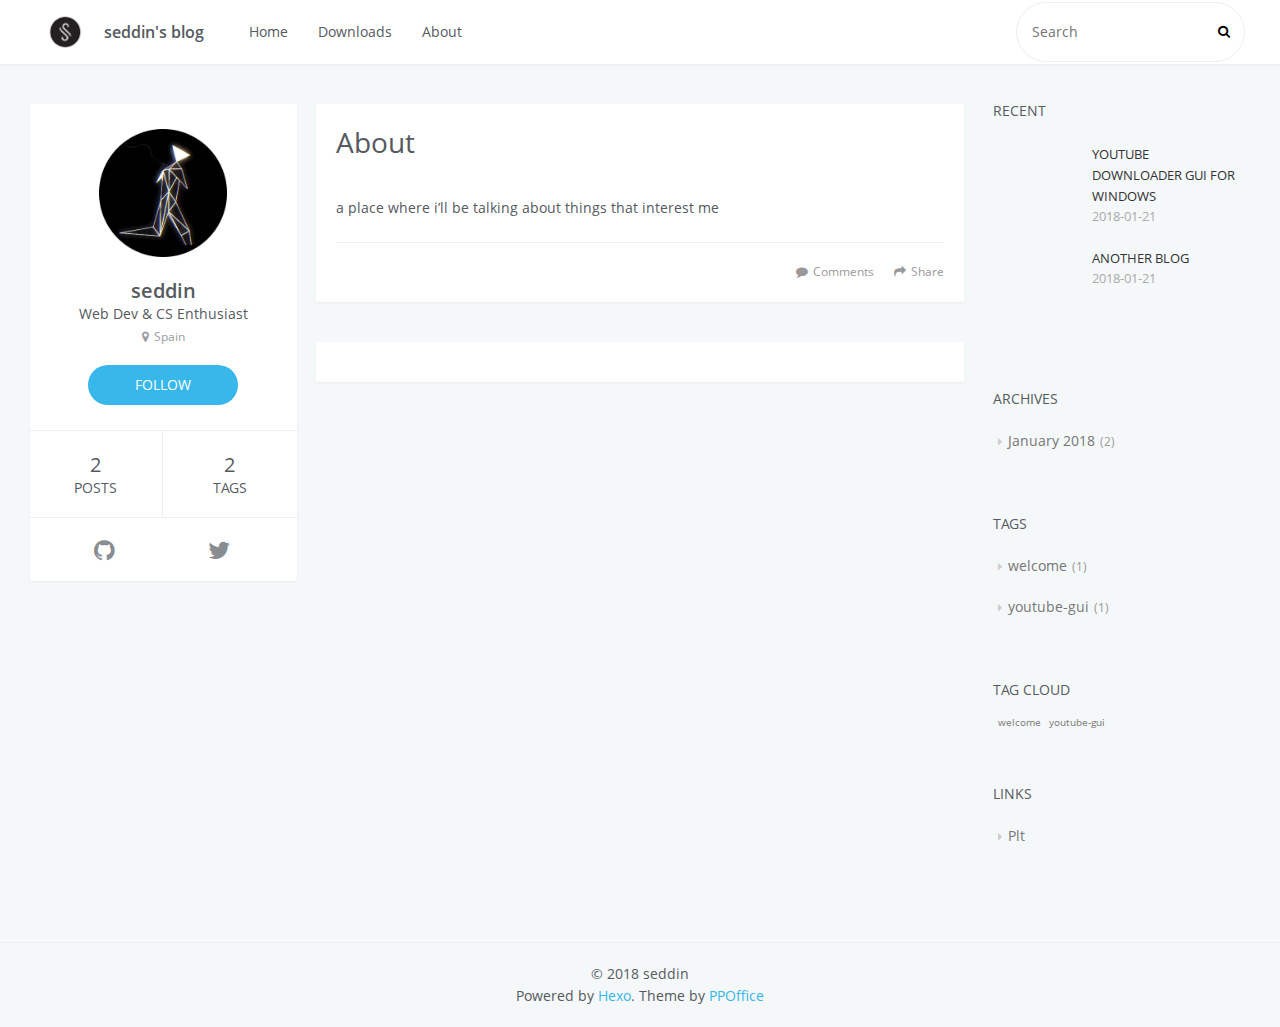
<file: about/index.html>
<!DOCTYPE html>
<html lang=en>
<head>
    <meta charset="utf-8">
    
    <title>About | seddin&#39;s blog</title>
    <meta name="viewport" content="width=device-width, initial-scale=1, maximum-scale=1" />
    <meta name="description" content="a place where i’ll be talking about things that interest me">
<meta property="og:type" content="website">
<meta property="og:title" content="About">
<meta property="og:url" content="http://seddin.github.io/about/index.html">
<meta property="og:site_name" content="seddin&#39;s blog">
<meta property="og:description" content="a place where i’ll be talking about things that interest me">
<meta property="og:locale" content="en">
<meta property="og:updated_time" content="2018-01-21T08:59:39.780Z">
<meta name="twitter:card" content="summary">
<meta name="twitter:title" content="About">
<meta name="twitter:description" content="a place where i’ll be talking about things that interest me">
    

    

    
        <link rel="icon" href="https://raw.githubusercontent.com/seddin/seddin.github.io/master/css/images/favicon.png" />
    

    <link rel="stylesheet" href="/libs/font-awesome/css/font-awesome.min.css">
    <link rel="stylesheet" href="/libs/open-sans/styles.css">
    <link rel="stylesheet" href="/libs/source-code-pro/styles.css">

    <link rel="stylesheet" href="/css/style.css">

    <script src="/libs/jquery/2.1.3/jquery.min.js"></script>
    
    
        <link rel="stylesheet" href="/libs/lightgallery/css/lightgallery.min.css">
    
    
        <link rel="stylesheet" href="/libs/justified-gallery/justifiedGallery.min.css">
    
    
    
    


</head>

<body>
    <div id="container">
        <header id="header">
    <div id="header-main" class="header-inner">
        <div class="outer">
            <a href="/" id="logo">
                <i class="logo"></i>
                <span class="site-title">seddin&#39;s blog</span>
            </a>
            <nav id="main-nav">
                
                    <a class="main-nav-link" href="/.">Home</a>
                
                    <a class="main-nav-link" href="/downloads">Downloads</a>
                
                    <a class="main-nav-link" href="/about">About</a>
                
            </nav>
            
                
                <nav id="sub-nav">
                    <div class="profile" id="profile-nav">
                        <a id="profile-anchor" href="javascript:;">
                            <img class="avatar" src="/css/images/avatar.png" />
                            <i class="fa fa-caret-down"></i>
                        </a>
                    </div>
                </nav>
            
            <div id="search-form-wrap">

    <form class="search-form">
        <input type="text" class="ins-search-input search-form-input" placeholder="Search" />
        <button type="submit" class="search-form-submit"></button>
    </form>
    <div class="ins-search">
    <div class="ins-search-mask"></div>
    <div class="ins-search-container">
        <div class="ins-input-wrapper">
            <input type="text" class="ins-search-input" placeholder="Type something..." />
            <span class="ins-close ins-selectable"><i class="fa fa-times-circle"></i></span>
        </div>
        <div class="ins-section-wrapper">
            <div class="ins-section-container"></div>
        </div>
    </div>
</div>
<script>
(function (window) {
    var INSIGHT_CONFIG = {
        TRANSLATION: {
            POSTS: 'Posts',
            PAGES: 'Pages',
            CATEGORIES: 'Categories',
            TAGS: 'Tags',
            UNTITLED: '(Untitled)',
        },
        ROOT_URL: '/',
        CONTENT_URL: '/content.json',
    };
    window.INSIGHT_CONFIG = INSIGHT_CONFIG;
})(window);
</script>
<script src="/js/insight.js"></script>

</div>
        </div>
    </div>
    <div id="main-nav-mobile" class="header-sub header-inner">
        <table class="menu outer">
            <tr>
                
                    <td><a class="main-nav-link" href="/.">Home</a></td>
                
                    <td><a class="main-nav-link" href="/downloads">Downloads</a></td>
                
                    <td><a class="main-nav-link" href="/about">About</a></td>
                
                <td>
                    
    <div class="search-form">
        <input type="text" class="ins-search-input search-form-input" placeholder="Search" />
    </div>

                </td>
            </tr>
        </table>
    </div>
</header>

        <div class="outer">
            
                

<aside id="profile">
    <div class="inner profile-inner">
        <div class="base-info profile-block">
            <img id="avatar" src="/css/images/avatar.png" />
            <h2 id="name">seddin</h2>
            <h3 id="title">Web Dev &amp; CS Enthusiast</h3>
            <span id="location"><i class="fa fa-map-marker"></i>Spain</span>
            <a id="follow" target="_blank" href="https://github.com/seddin/">FOLLOW</a>
        </div>
        <div class="article-info profile-block">
            <div class="article-info-block">
                2
                <span>posts</span>
            </div>
            <div class="article-info-block">
                2
                <span>tags</span>
            </div>
        </div>
        
        <div class="profile-block social-links">
            <table>
                <tr>
                    
                    
                    <td>
                        <a href="https://github.com/seddin" target="_blank" title="github" class=tooltip>
                            <i class="fa fa-github"></i>
                        </a>
                    </td>
                    
                    <td>
                        <a href="https://twitter.com/seddinbad" target="_blank" title="twitter" class=tooltip>
                            <i class="fa fa-twitter"></i>
                        </a>
                    </td>
                    
                </tr>
            </table>
        </div>
        
    </div>
</aside>

            
            <section id="main"><article id="page-" class="article article-type-page" itemscope itemprop="blogPost">
    <div class="article-inner">
        
        
            <header class="article-header">
                
    
        <h1 class="article-title" itemprop="name">
            About
        </h1>
    

                
            </header>
        
        
        <div class="article-entry" itemprop="articleBody">
        
            
            <p>a place where i’ll be talking about things that interest me</p>

        
        </div>
        <footer class="article-footer">
            <div class="share-container">



</div>

    <a data-url="http://seddin.github.io/about/index.html" data-id="cjcoounjl0006vkurbo1hhaa0" class="article-share-link"><i class="fa fa-share"></i>Share</a>
<script>
    (function ($) {
        // Prevent duplicate binding
        if (typeof(__SHARE_BUTTON_BINDED__) === 'undefined' || !__SHARE_BUTTON_BINDED__) {
            __SHARE_BUTTON_BINDED__ = true;
        } else {
            return;
        }
        $('body').on('click', function() {
            $('.article-share-box.on').removeClass('on');
        }).on('click', '.article-share-link', function(e) {
            e.stopPropagation();

            var $this = $(this),
                url = $this.attr('data-url'),
                encodedUrl = encodeURIComponent(url),
                id = 'article-share-box-' + $this.attr('data-id'),
                offset = $this.offset(),
                box;

            if ($('#' + id).length) {
                box = $('#' + id);

                if (box.hasClass('on')){
                    box.removeClass('on');
                    return;
                }
            } else {
                var html = [
                    '<div id="' + id + '" class="article-share-box">',
                        '<input class="article-share-input" value="' + url + '">',
                        '<div class="article-share-links">',
                            '<a href="https://twitter.com/intent/tweet?url=' + encodedUrl + '" class="fa fa-twitter article-share-twitter" target="_blank" title="Twitter"></a>',
                            '<a href="https://www.facebook.com/sharer.php?u=' + encodedUrl + '" class="fa fa-facebook article-share-facebook" target="_blank" title="Facebook"></a>',
                            '<a href="http://pinterest.com/pin/create/button/?url=' + encodedUrl + '" class="fa fa-pinterest article-share-pinterest" target="_blank" title="Pinterest"></a>',
                            '<a href="https://plus.google.com/share?url=' + encodedUrl + '" class="fa fa-google article-share-google" target="_blank" title="Google+"></a>',
                        '</div>',
                    '</div>'
                ].join('');

              box = $(html);

              $('body').append(box);
            }

            $('.article-share-box.on').hide();

            box.css({
                top: offset.top + 25,
                left: offset.left
            }).addClass('on');

        }).on('click', '.article-share-box', function (e) {
            e.stopPropagation();
        }).on('click', '.article-share-box-input', function () {
            $(this).select();
        }).on('click', '.article-share-box-link', function (e) {
            e.preventDefault();
            e.stopPropagation();

            window.open(this.href, 'article-share-box-window-' + Date.now(), 'width=500,height=450');
        });
    })(jQuery);
</script>

            
    
        <a href="http://seddin.github.io/about/index.html#comments" class="article-comment-link disqus-comment-count" data-disqus-url="http://seddin.github.io/about/index.html">Comments</a>
    

        </footer>
    </div>
    
        

    
</article>


    
    
        <section id="comments">
    <div id="disqus_thread">
        <noscript>Please enable JavaScript to view the <a href="//disqus.com/?ref_noscript">comments powered by Disqus.</a></noscript>
    </div>
</section>
    

</section>
            
                
<aside id="sidebar">
   
        
    <div class="widget-wrap">
        <h3 class="widget-title">recent</h3>
        <div class="widget">
            <ul id="recent-post" class="">
                
                    <li>
                        
                        <div class="item-thumbnail">
                            <a href="/2018/01/21/Youtube-Downloader-Gui/" class="thumbnail">
    
    
        <span style="background-image:url(https://raw.githubusercontent.com/seddin/seddin.github.io/master/css/images/ytb-gui.png)" alt="Youtube Downloader Gui for Windows" class="thumbnail-image"></span>
    
</a>

                        </div>
                        
                        <div class="item-inner">
                            <p class="item-category"></p>
                            <p class="item-title"><a href="/2018/01/21/Youtube-Downloader-Gui/" class="title">Youtube Downloader Gui for Windows</a></p>
                            <p class="item-date"><time datetime="2018-01-21T09:59:43.000Z" itemprop="datePublished">2018-01-21</time></p>
                        </div>
                    </li>
                
                    <li>
                        
                        <div class="item-thumbnail">
                            <a href="/2018/01/21/another-blog/" class="thumbnail">
    
    
        <span style="background-image:url(https://raw.githubusercontent.com/seddin/seddin.github.io/master/css/images/moojin.jpg)" alt="another blog" class="thumbnail-image"></span>
    
</a>

                        </div>
                        
                        <div class="item-inner">
                            <p class="item-category"></p>
                            <p class="item-title"><a href="/2018/01/21/another-blog/" class="title">another blog</a></p>
                            <p class="item-date"><time datetime="2018-01-21T08:55:35.000Z" itemprop="datePublished">2018-01-21</time></p>
                        </div>
                    </li>
                
            </ul>
        </div>
    </div>

    
        
    
        
    <div class="widget-wrap">
        <h3 class="widget-title">archives</h3>
        <div class="widget">
            <ul class="archive-list"><li class="archive-list-item"><a class="archive-list-link" href="/archives/2018/01/">January 2018</a><span class="archive-list-count">2</span></li></ul>
        </div>
    </div>

    
        
    <div class="widget-wrap">
        <h3 class="widget-title">tags</h3>
        <div class="widget">
            <ul class="tag-list"><li class="tag-list-item"><a class="tag-list-link" href="/tags/welcome/">welcome</a><span class="tag-list-count">1</span></li><li class="tag-list-item"><a class="tag-list-link" href="/tags/youtube-gui/">youtube-gui</a><span class="tag-list-count">1</span></li></ul>
        </div>
    </div>

    
        
    <div class="widget-wrap">
        <h3 class="widget-title">tag cloud</h3>
        <div class="widget tagcloud">
            <a href="/tags/welcome/" style="font-size: 10px;">welcome</a> <a href="/tags/youtube-gui/" style="font-size: 10px;">youtube-gui</a>
        </div>
    </div>

    
        
    <div class="widget-wrap widget-list">
        <h3 class="widget-title">links</h3>
        <div class="widget">
            <ul>
                
                    <li>
                        <a href="http://porlatarde.club/">Plt</a>
                    </li>
                
            </ul>
        </div>
    </div>


    
    <div id="toTop" class="fa fa-angle-up"></div>
</aside>

            
        </div>
        <footer id="footer">
    <div class="outer">
        <div id="footer-info" class="inner">
            &copy; 2018 seddin<br>
            Powered by <a href="http://hexo.io/" target="_blank">Hexo</a>. Theme by <a href="http://github.com/ppoffice">PPOffice</a>
        </div>
    </div>
</footer>
        
    
    <script>
    var disqus_config = function () {
        
            this.page.url = 'http://seddin.github.io/about/index.html';
        
        this.page.identifier = '';
    };
    (function() { 
        var d = document, s = d.createElement('script');  
        s.src = '//' + 'seddin' + '.disqus.com/embed.js';
        s.setAttribute('data-timestamp', +new Date());
        (d.head || d.body).appendChild(s);
    })();
</script>




    
        <script src="/libs/lightgallery/js/lightgallery.min.js"></script>
        <script src="/libs/lightgallery/js/lg-thumbnail.min.js"></script>
        <script src="/libs/lightgallery/js/lg-pager.min.js"></script>
        <script src="/libs/lightgallery/js/lg-autoplay.min.js"></script>
        <script src="/libs/lightgallery/js/lg-fullscreen.min.js"></script>
        <script src="/libs/lightgallery/js/lg-zoom.min.js"></script>
        <script src="/libs/lightgallery/js/lg-hash.min.js"></script>
        <script src="/libs/lightgallery/js/lg-share.min.js"></script>
        <script src="/libs/lightgallery/js/lg-video.min.js"></script>
    
    
        <script src="/libs/justified-gallery/jquery.justifiedGallery.min.js"></script>
    
    



<!-- Custom Scripts -->
<script src="/js/main.js"></script>

    </div>
</body>
</html>
</file>
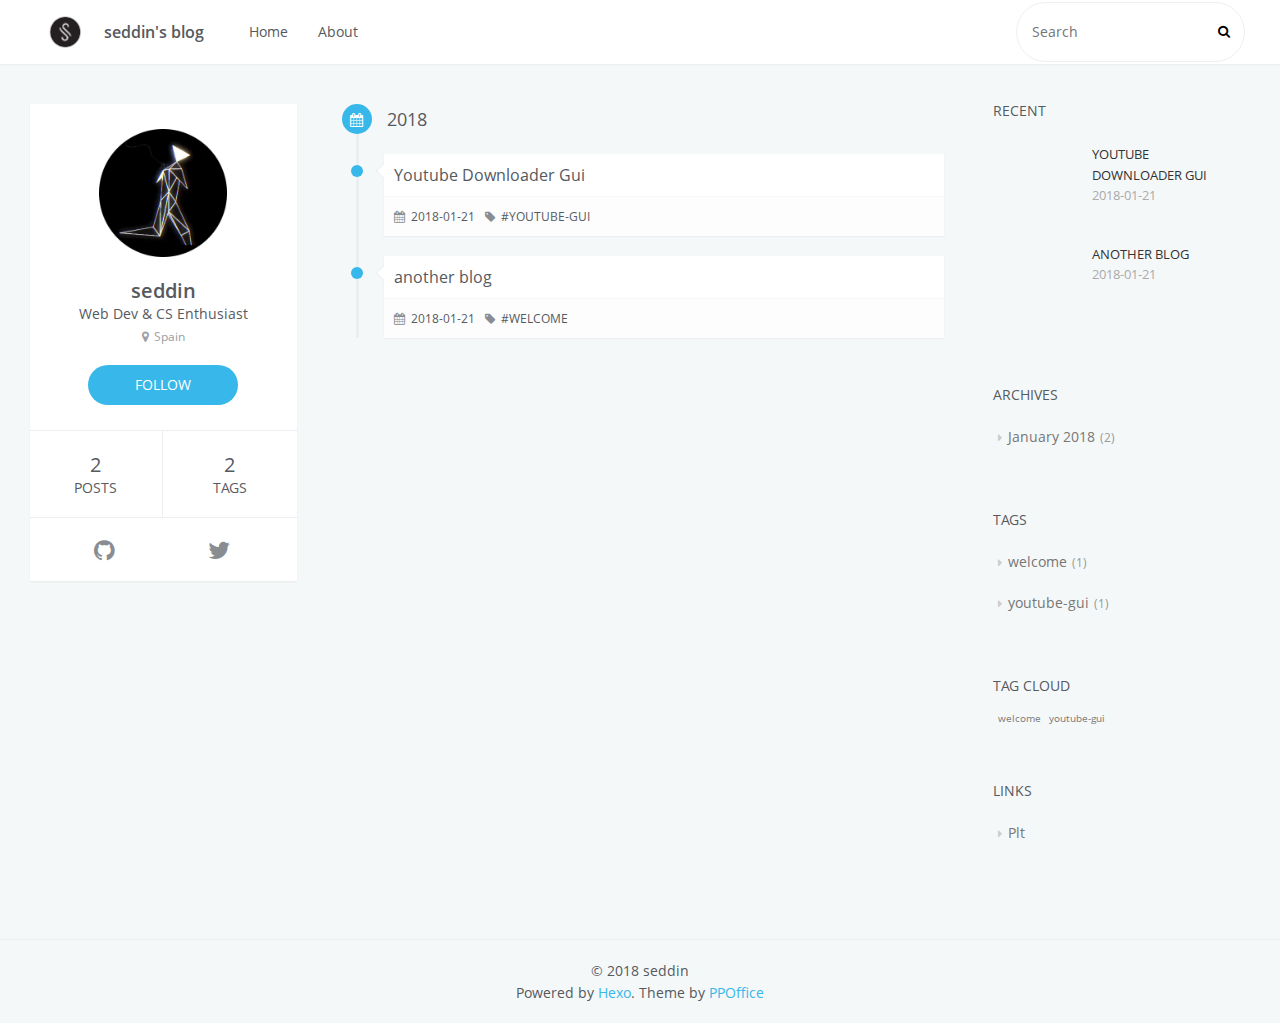
<file: archives/index.html>
<!DOCTYPE html>
<html lang=en>
<head>
    <meta charset="utf-8">
    
    <title>Archive | seddin&#39;s blog</title>
    <meta name="viewport" content="width=device-width, initial-scale=1, maximum-scale=1" />
    <meta property="og:type" content="website">
<meta property="og:title" content="seddin&#39;s blog">
<meta property="og:url" content="http://seddin.github.io/archives/index.html">
<meta property="og:site_name" content="seddin&#39;s blog">
<meta property="og:locale" content="en">
<meta name="twitter:card" content="summary">
<meta name="twitter:title" content="seddin&#39;s blog">
    

    

    
        <link rel="icon" href="/img/favicon.ico" />
    

    <link rel="stylesheet" href="/libs/font-awesome/css/font-awesome.min.css">
    <link rel="stylesheet" href="/libs/open-sans/styles.css">
    <link rel="stylesheet" href="/libs/source-code-pro/styles.css">

    <link rel="stylesheet" href="/css/style.css">

    <script src="/libs/jquery/2.1.3/jquery.min.js"></script>
    
    
        <link rel="stylesheet" href="/libs/lightgallery/css/lightgallery.min.css">
    
    
        <link rel="stylesheet" href="/libs/justified-gallery/justifiedGallery.min.css">
    
    
    
    


</head>

<body>
    <div id="container">
        <header id="header">
    <div id="header-main" class="header-inner">
        <div class="outer">
            <a href="/" id="logo">
                <i class="logo"></i>
                <span class="site-title">seddin&#39;s blog</span>
            </a>
            <nav id="main-nav">
                
                    <a class="main-nav-link" href="/.">Home</a>
                
                    <a class="main-nav-link" href="/about">About</a>
                
            </nav>
            
                
                <nav id="sub-nav">
                    <div class="profile" id="profile-nav">
                        <a id="profile-anchor" href="javascript:;">
                            <img class="avatar" src="/css/images/avatar.png" />
                            <i class="fa fa-caret-down"></i>
                        </a>
                    </div>
                </nav>
            
            <div id="search-form-wrap">

    <form class="search-form">
        <input type="text" class="ins-search-input search-form-input" placeholder="Search" />
        <button type="submit" class="search-form-submit"></button>
    </form>
    <div class="ins-search">
    <div class="ins-search-mask"></div>
    <div class="ins-search-container">
        <div class="ins-input-wrapper">
            <input type="text" class="ins-search-input" placeholder="Type something..." />
            <span class="ins-close ins-selectable"><i class="fa fa-times-circle"></i></span>
        </div>
        <div class="ins-section-wrapper">
            <div class="ins-section-container"></div>
        </div>
    </div>
</div>
<script>
(function (window) {
    var INSIGHT_CONFIG = {
        TRANSLATION: {
            POSTS: 'Posts',
            PAGES: 'Pages',
            CATEGORIES: 'Categories',
            TAGS: 'Tags',
            UNTITLED: '(Untitled)',
        },
        ROOT_URL: '/',
        CONTENT_URL: '/content.json',
    };
    window.INSIGHT_CONFIG = INSIGHT_CONFIG;
})(window);
</script>
<script src="/js/insight.js"></script>

</div>
        </div>
    </div>
    <div id="main-nav-mobile" class="header-sub header-inner">
        <table class="menu outer">
            <tr>
                
                    <td><a class="main-nav-link" href="/.">Home</a></td>
                
                    <td><a class="main-nav-link" href="/about">About</a></td>
                
                <td>
                    
    <div class="search-form">
        <input type="text" class="ins-search-input search-form-input" placeholder="Search" />
    </div>

                </td>
            </tr>
        </table>
    </div>
</header>

        <div class="outer">
            
                

<aside id="profile">
    <div class="inner profile-inner">
        <div class="base-info profile-block">
            <img id="avatar" src="/css/images/avatar.png" />
            <h2 id="name">seddin</h2>
            <h3 id="title">Web Dev &amp; CS Enthusiast</h3>
            <span id="location"><i class="fa fa-map-marker"></i>Spain</span>
            <a id="follow" target="_blank" href="https://github.com/seddin/">FOLLOW</a>
        </div>
        <div class="article-info profile-block">
            <div class="article-info-block">
                2
                <span>posts</span>
            </div>
            <div class="article-info-block">
                2
                <span>tags</span>
            </div>
        </div>
        
        <div class="profile-block social-links">
            <table>
                <tr>
                    
                    
                    <td>
                        <a href="https://github.com/seddin" target="_blank" title="github" class=tooltip>
                            <i class="fa fa-github"></i>
                        </a>
                    </td>
                    
                    <td>
                        <a href="https://twitter.com/seddinbad" target="_blank" title="twitter" class=tooltip>
                            <i class="fa fa-twitter"></i>
                        </a>
                    </td>
                    
                </tr>
            </table>
        </div>
        
    </div>
</aside>

            
            <section id="main"><div class="timeline timeline-wrap">
    
            <div class="timeline-row timeline-row-major">
                <span class="node"><i class="fa fa-calendar"></i></span>
                <h1 class="title">2018</h1>
            </div>
        
        <div class="timeline-row">
            <span class="node"></span>
            <div class="content">
                
    
        <h1 itemprop="name">
            <a class="timeline-article-title" href="/2018/01/21/Youtube-Downloader-Gui/">Youtube Downloader Gui</a>
        </h1>
    

                <div class="article-meta">
                    
    <div class="article-date">
        <i class="fa fa-calendar"></i>
        <a href="/2018/01/21/Youtube-Downloader-Gui/">
            <time datetime="2018-01-21T09:59:43.000Z" itemprop="datePublished">2018-01-21</time>
        </a>
    </div>


                    
                    
    <div class="article-tag">
        <i class="fa fa-tag"></i>
        <a class="tag-link" href="/tags/youtube-gui/">youtube-gui</a>
    </div>

                </div>
            </div>
        </div>
    
        <div class="timeline-row">
            <span class="node"></span>
            <div class="content">
                
    
        <h1 itemprop="name">
            <a class="timeline-article-title" href="/2018/01/21/another-blog/">another blog</a>
        </h1>
    

                <div class="article-meta">
                    
    <div class="article-date">
        <i class="fa fa-calendar"></i>
        <a href="/2018/01/21/another-blog/">
            <time datetime="2018-01-21T08:55:35.000Z" itemprop="datePublished">2018-01-21</time>
        </a>
    </div>


                    
                    
    <div class="article-tag">
        <i class="fa fa-tag"></i>
        <a class="tag-link" href="/tags/welcome/">welcome</a>
    </div>

                </div>
            </div>
        </div>
    
</div>
</section>
            
                
<aside id="sidebar">
   
        
    <div class="widget-wrap">
        <h3 class="widget-title">recent</h3>
        <div class="widget">
            <ul id="recent-post" class="">
                
                    <li>
                        
                        <div class="item-thumbnail">
                            <a href="/2018/01/21/Youtube-Downloader-Gui/" class="thumbnail">
    
    
        <span style="background-image:url(https://github.com/seddin/seddin.github.io/blob/master/css/images/ytb-gui.png?raw=true)" alt="Youtube Downloader Gui" class="thumbnail-image"></span>
    
</a>

                        </div>
                        
                        <div class="item-inner">
                            <p class="item-category"></p>
                            <p class="item-title"><a href="/2018/01/21/Youtube-Downloader-Gui/" class="title">Youtube Downloader Gui</a></p>
                            <p class="item-date"><time datetime="2018-01-21T09:59:43.000Z" itemprop="datePublished">2018-01-21</time></p>
                        </div>
                    </li>
                
                    <li>
                        
                        <div class="item-thumbnail">
                            <a href="/2018/01/21/another-blog/" class="thumbnail">
    
    
        <span style="background-image:url(https://github.com/seddin/seddin.github.io/blob/master/css/images/moojin.jpg)" alt="another blog" class="thumbnail-image"></span>
    
</a>

                        </div>
                        
                        <div class="item-inner">
                            <p class="item-category"></p>
                            <p class="item-title"><a href="/2018/01/21/another-blog/" class="title">another blog</a></p>
                            <p class="item-date"><time datetime="2018-01-21T08:55:35.000Z" itemprop="datePublished">2018-01-21</time></p>
                        </div>
                    </li>
                
            </ul>
        </div>
    </div>

    
        
    
        
    <div class="widget-wrap">
        <h3 class="widget-title">archives</h3>
        <div class="widget">
            <ul class="archive-list"><li class="archive-list-item"><a class="archive-list-link" href="/archives/2018/01/">January 2018</a><span class="archive-list-count">2</span></li></ul>
        </div>
    </div>

    
        
    <div class="widget-wrap">
        <h3 class="widget-title">tags</h3>
        <div class="widget">
            <ul class="tag-list"><li class="tag-list-item"><a class="tag-list-link" href="/tags/welcome/">welcome</a><span class="tag-list-count">1</span></li><li class="tag-list-item"><a class="tag-list-link" href="/tags/youtube-gui/">youtube-gui</a><span class="tag-list-count">1</span></li></ul>
        </div>
    </div>

    
        
    <div class="widget-wrap">
        <h3 class="widget-title">tag cloud</h3>
        <div class="widget tagcloud">
            <a href="/tags/welcome/" style="font-size: 10px;">welcome</a> <a href="/tags/youtube-gui/" style="font-size: 10px;">youtube-gui</a>
        </div>
    </div>

    
        
    <div class="widget-wrap widget-list">
        <h3 class="widget-title">links</h3>
        <div class="widget">
            <ul>
                
                    <li>
                        <a href="http://porlatarde.club/">Plt</a>
                    </li>
                
            </ul>
        </div>
    </div>


    
    <div id="toTop" class="fa fa-angle-up"></div>
</aside>

            
        </div>
        <footer id="footer">
    <div class="outer">
        <div id="footer-info" class="inner">
            &copy; 2018 seddin<br>
            Powered by <a href="http://hexo.io/" target="_blank">Hexo</a>. Theme by <a href="http://github.com/ppoffice">PPOffice</a>
        </div>
    </div>
</footer>
        
    
    <script>
    var disqus_config = function () {
        
        this.page.identifier = '';
    };
    (function() { 
        var d = document, s = d.createElement('script');  
        s.src = '//' + 'seddin' + '.disqus.com/count.js';
        s.setAttribute('data-timestamp', +new Date());
        (d.head || d.body).appendChild(s);
    })();
</script>




    
        <script src="/libs/lightgallery/js/lightgallery.min.js"></script>
        <script src="/libs/lightgallery/js/lg-thumbnail.min.js"></script>
        <script src="/libs/lightgallery/js/lg-pager.min.js"></script>
        <script src="/libs/lightgallery/js/lg-autoplay.min.js"></script>
        <script src="/libs/lightgallery/js/lg-fullscreen.min.js"></script>
        <script src="/libs/lightgallery/js/lg-zoom.min.js"></script>
        <script src="/libs/lightgallery/js/lg-hash.min.js"></script>
        <script src="/libs/lightgallery/js/lg-share.min.js"></script>
        <script src="/libs/lightgallery/js/lg-video.min.js"></script>
    
    
        <script src="/libs/justified-gallery/jquery.justifiedGallery.min.js"></script>
    
    



<!-- Custom Scripts -->
<script src="/js/main.js"></script>

    </div>
</body>
</html>
</file>
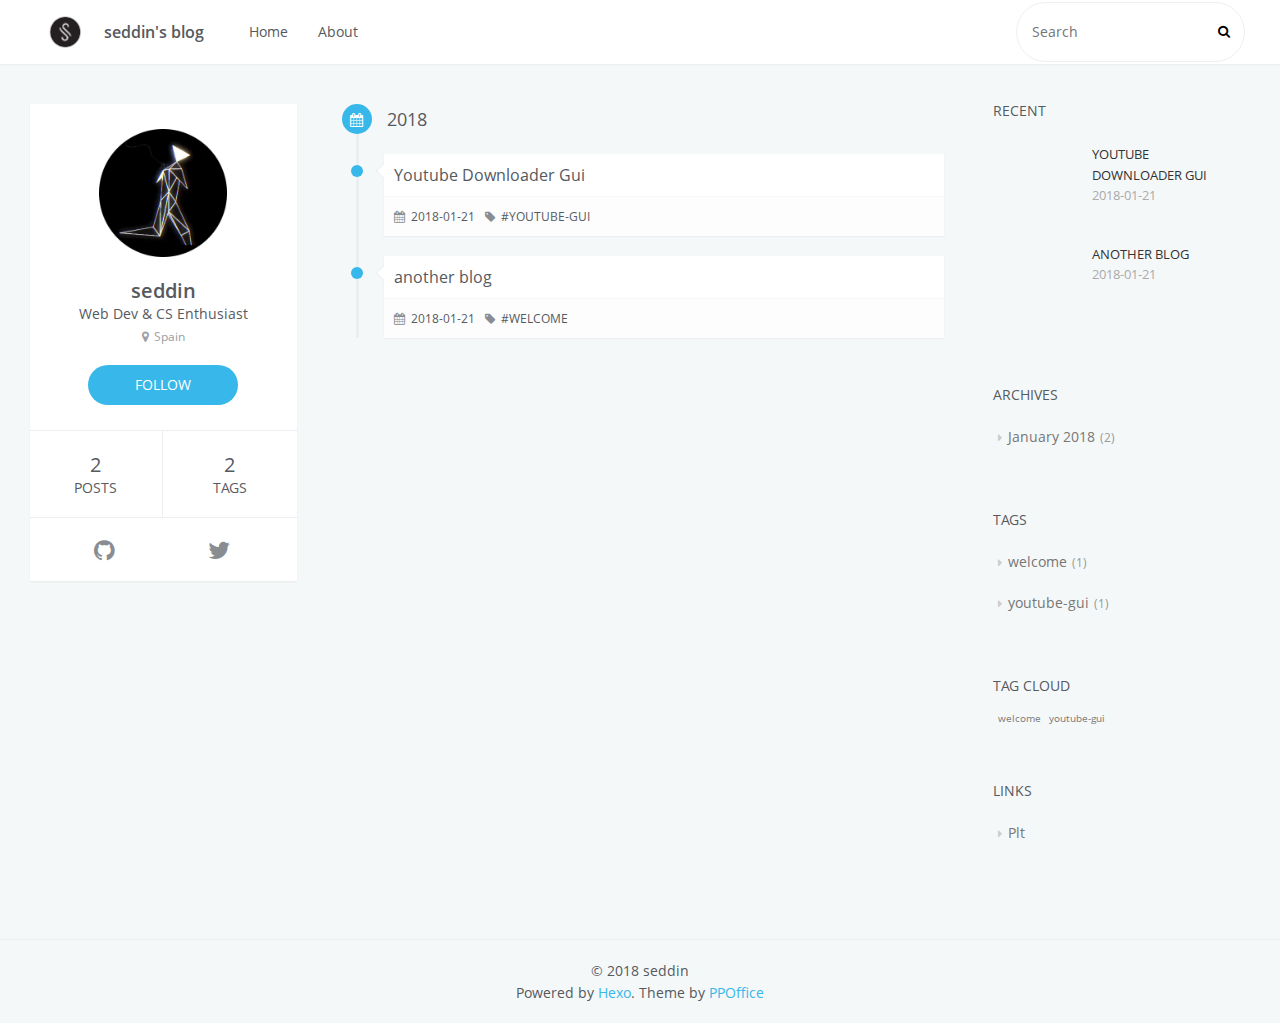
<file: archives/2018/index.html>
<!DOCTYPE html>
<html lang=en>
<head>
    <meta charset="utf-8">
    
    <title>Archive: 2018 | seddin&#39;s blog</title>
    <meta name="viewport" content="width=device-width, initial-scale=1, maximum-scale=1" />
    <meta property="og:type" content="website">
<meta property="og:title" content="seddin&#39;s blog">
<meta property="og:url" content="http://seddin.github.io/archives/2018/index.html">
<meta property="og:site_name" content="seddin&#39;s blog">
<meta property="og:locale" content="en">
<meta name="twitter:card" content="summary">
<meta name="twitter:title" content="seddin&#39;s blog">
    

    

    
        <link rel="icon" href="/img/favicon.ico" />
    

    <link rel="stylesheet" href="/libs/font-awesome/css/font-awesome.min.css">
    <link rel="stylesheet" href="/libs/open-sans/styles.css">
    <link rel="stylesheet" href="/libs/source-code-pro/styles.css">

    <link rel="stylesheet" href="/css/style.css">

    <script src="/libs/jquery/2.1.3/jquery.min.js"></script>
    
    
        <link rel="stylesheet" href="/libs/lightgallery/css/lightgallery.min.css">
    
    
        <link rel="stylesheet" href="/libs/justified-gallery/justifiedGallery.min.css">
    
    
    
    


</head>

<body>
    <div id="container">
        <header id="header">
    <div id="header-main" class="header-inner">
        <div class="outer">
            <a href="/" id="logo">
                <i class="logo"></i>
                <span class="site-title">seddin&#39;s blog</span>
            </a>
            <nav id="main-nav">
                
                    <a class="main-nav-link" href="/.">Home</a>
                
                    <a class="main-nav-link" href="/about">About</a>
                
            </nav>
            
                
                <nav id="sub-nav">
                    <div class="profile" id="profile-nav">
                        <a id="profile-anchor" href="javascript:;">
                            <img class="avatar" src="/css/images/avatar.png" />
                            <i class="fa fa-caret-down"></i>
                        </a>
                    </div>
                </nav>
            
            <div id="search-form-wrap">

    <form class="search-form">
        <input type="text" class="ins-search-input search-form-input" placeholder="Search" />
        <button type="submit" class="search-form-submit"></button>
    </form>
    <div class="ins-search">
    <div class="ins-search-mask"></div>
    <div class="ins-search-container">
        <div class="ins-input-wrapper">
            <input type="text" class="ins-search-input" placeholder="Type something..." />
            <span class="ins-close ins-selectable"><i class="fa fa-times-circle"></i></span>
        </div>
        <div class="ins-section-wrapper">
            <div class="ins-section-container"></div>
        </div>
    </div>
</div>
<script>
(function (window) {
    var INSIGHT_CONFIG = {
        TRANSLATION: {
            POSTS: 'Posts',
            PAGES: 'Pages',
            CATEGORIES: 'Categories',
            TAGS: 'Tags',
            UNTITLED: '(Untitled)',
        },
        ROOT_URL: '/',
        CONTENT_URL: '/content.json',
    };
    window.INSIGHT_CONFIG = INSIGHT_CONFIG;
})(window);
</script>
<script src="/js/insight.js"></script>

</div>
        </div>
    </div>
    <div id="main-nav-mobile" class="header-sub header-inner">
        <table class="menu outer">
            <tr>
                
                    <td><a class="main-nav-link" href="/.">Home</a></td>
                
                    <td><a class="main-nav-link" href="/about">About</a></td>
                
                <td>
                    
    <div class="search-form">
        <input type="text" class="ins-search-input search-form-input" placeholder="Search" />
    </div>

                </td>
            </tr>
        </table>
    </div>
</header>

        <div class="outer">
            
                

<aside id="profile">
    <div class="inner profile-inner">
        <div class="base-info profile-block">
            <img id="avatar" src="/css/images/avatar.png" />
            <h2 id="name">seddin</h2>
            <h3 id="title">Web Dev &amp; CS Enthusiast</h3>
            <span id="location"><i class="fa fa-map-marker"></i>Spain</span>
            <a id="follow" target="_blank" href="https://github.com/seddin/">FOLLOW</a>
        </div>
        <div class="article-info profile-block">
            <div class="article-info-block">
                2
                <span>posts</span>
            </div>
            <div class="article-info-block">
                2
                <span>tags</span>
            </div>
        </div>
        
        <div class="profile-block social-links">
            <table>
                <tr>
                    
                    
                    <td>
                        <a href="https://github.com/seddin" target="_blank" title="github" class=tooltip>
                            <i class="fa fa-github"></i>
                        </a>
                    </td>
                    
                    <td>
                        <a href="https://twitter.com/seddinbad" target="_blank" title="twitter" class=tooltip>
                            <i class="fa fa-twitter"></i>
                        </a>
                    </td>
                    
                </tr>
            </table>
        </div>
        
    </div>
</aside>

            
            <section id="main"><div class="timeline timeline-wrap">
    
            <div class="timeline-row timeline-row-major">
                <span class="node"><i class="fa fa-calendar"></i></span>
                <h1 class="title">2018</h1>
            </div>
        
        <div class="timeline-row">
            <span class="node"></span>
            <div class="content">
                
    
        <h1 itemprop="name">
            <a class="timeline-article-title" href="/2018/01/21/Youtube-Downloader-Gui/">Youtube Downloader Gui</a>
        </h1>
    

                <div class="article-meta">
                    
    <div class="article-date">
        <i class="fa fa-calendar"></i>
        <a href="/2018/01/21/Youtube-Downloader-Gui/">
            <time datetime="2018-01-21T09:59:43.000Z" itemprop="datePublished">2018-01-21</time>
        </a>
    </div>


                    
                    
    <div class="article-tag">
        <i class="fa fa-tag"></i>
        <a class="tag-link" href="/tags/youtube-gui/">youtube-gui</a>
    </div>

                </div>
            </div>
        </div>
    
        <div class="timeline-row">
            <span class="node"></span>
            <div class="content">
                
    
        <h1 itemprop="name">
            <a class="timeline-article-title" href="/2018/01/21/another-blog/">another blog</a>
        </h1>
    

                <div class="article-meta">
                    
    <div class="article-date">
        <i class="fa fa-calendar"></i>
        <a href="/2018/01/21/another-blog/">
            <time datetime="2018-01-21T08:55:35.000Z" itemprop="datePublished">2018-01-21</time>
        </a>
    </div>


                    
                    
    <div class="article-tag">
        <i class="fa fa-tag"></i>
        <a class="tag-link" href="/tags/welcome/">welcome</a>
    </div>

                </div>
            </div>
        </div>
    
</div>
</section>
            
                
<aside id="sidebar">
   
        
    <div class="widget-wrap">
        <h3 class="widget-title">recent</h3>
        <div class="widget">
            <ul id="recent-post" class="">
                
                    <li>
                        
                        <div class="item-thumbnail">
                            <a href="/2018/01/21/Youtube-Downloader-Gui/" class="thumbnail">
    
    
        <span style="background-image:url(https://github.com/seddin/seddin.github.io/blob/master/css/images/ytb-gui.png?raw=true)" alt="Youtube Downloader Gui" class="thumbnail-image"></span>
    
</a>

                        </div>
                        
                        <div class="item-inner">
                            <p class="item-category"></p>
                            <p class="item-title"><a href="/2018/01/21/Youtube-Downloader-Gui/" class="title">Youtube Downloader Gui</a></p>
                            <p class="item-date"><time datetime="2018-01-21T09:59:43.000Z" itemprop="datePublished">2018-01-21</time></p>
                        </div>
                    </li>
                
                    <li>
                        
                        <div class="item-thumbnail">
                            <a href="/2018/01/21/another-blog/" class="thumbnail">
    
    
        <span style="background-image:url(https://github.com/seddin/seddin.github.io/blob/master/css/images/moojin.jpg)" alt="another blog" class="thumbnail-image"></span>
    
</a>

                        </div>
                        
                        <div class="item-inner">
                            <p class="item-category"></p>
                            <p class="item-title"><a href="/2018/01/21/another-blog/" class="title">another blog</a></p>
                            <p class="item-date"><time datetime="2018-01-21T08:55:35.000Z" itemprop="datePublished">2018-01-21</time></p>
                        </div>
                    </li>
                
            </ul>
        </div>
    </div>

    
        
    
        
    <div class="widget-wrap">
        <h3 class="widget-title">archives</h3>
        <div class="widget">
            <ul class="archive-list"><li class="archive-list-item"><a class="archive-list-link" href="/archives/2018/01/">January 2018</a><span class="archive-list-count">2</span></li></ul>
        </div>
    </div>

    
        
    <div class="widget-wrap">
        <h3 class="widget-title">tags</h3>
        <div class="widget">
            <ul class="tag-list"><li class="tag-list-item"><a class="tag-list-link" href="/tags/welcome/">welcome</a><span class="tag-list-count">1</span></li><li class="tag-list-item"><a class="tag-list-link" href="/tags/youtube-gui/">youtube-gui</a><span class="tag-list-count">1</span></li></ul>
        </div>
    </div>

    
        
    <div class="widget-wrap">
        <h3 class="widget-title">tag cloud</h3>
        <div class="widget tagcloud">
            <a href="/tags/welcome/" style="font-size: 10px;">welcome</a> <a href="/tags/youtube-gui/" style="font-size: 10px;">youtube-gui</a>
        </div>
    </div>

    
        
    <div class="widget-wrap widget-list">
        <h3 class="widget-title">links</h3>
        <div class="widget">
            <ul>
                
                    <li>
                        <a href="http://porlatarde.club/">Plt</a>
                    </li>
                
            </ul>
        </div>
    </div>


    
    <div id="toTop" class="fa fa-angle-up"></div>
</aside>

            
        </div>
        <footer id="footer">
    <div class="outer">
        <div id="footer-info" class="inner">
            &copy; 2018 seddin<br>
            Powered by <a href="http://hexo.io/" target="_blank">Hexo</a>. Theme by <a href="http://github.com/ppoffice">PPOffice</a>
        </div>
    </div>
</footer>
        
    
    <script>
    var disqus_config = function () {
        
        this.page.identifier = '';
    };
    (function() { 
        var d = document, s = d.createElement('script');  
        s.src = '//' + 'seddin' + '.disqus.com/count.js';
        s.setAttribute('data-timestamp', +new Date());
        (d.head || d.body).appendChild(s);
    })();
</script>




    
        <script src="/libs/lightgallery/js/lightgallery.min.js"></script>
        <script src="/libs/lightgallery/js/lg-thumbnail.min.js"></script>
        <script src="/libs/lightgallery/js/lg-pager.min.js"></script>
        <script src="/libs/lightgallery/js/lg-autoplay.min.js"></script>
        <script src="/libs/lightgallery/js/lg-fullscreen.min.js"></script>
        <script src="/libs/lightgallery/js/lg-zoom.min.js"></script>
        <script src="/libs/lightgallery/js/lg-hash.min.js"></script>
        <script src="/libs/lightgallery/js/lg-share.min.js"></script>
        <script src="/libs/lightgallery/js/lg-video.min.js"></script>
    
    
        <script src="/libs/justified-gallery/jquery.justifiedGallery.min.js"></script>
    
    



<!-- Custom Scripts -->
<script src="/js/main.js"></script>

    </div>
</body>
</html>
</file>
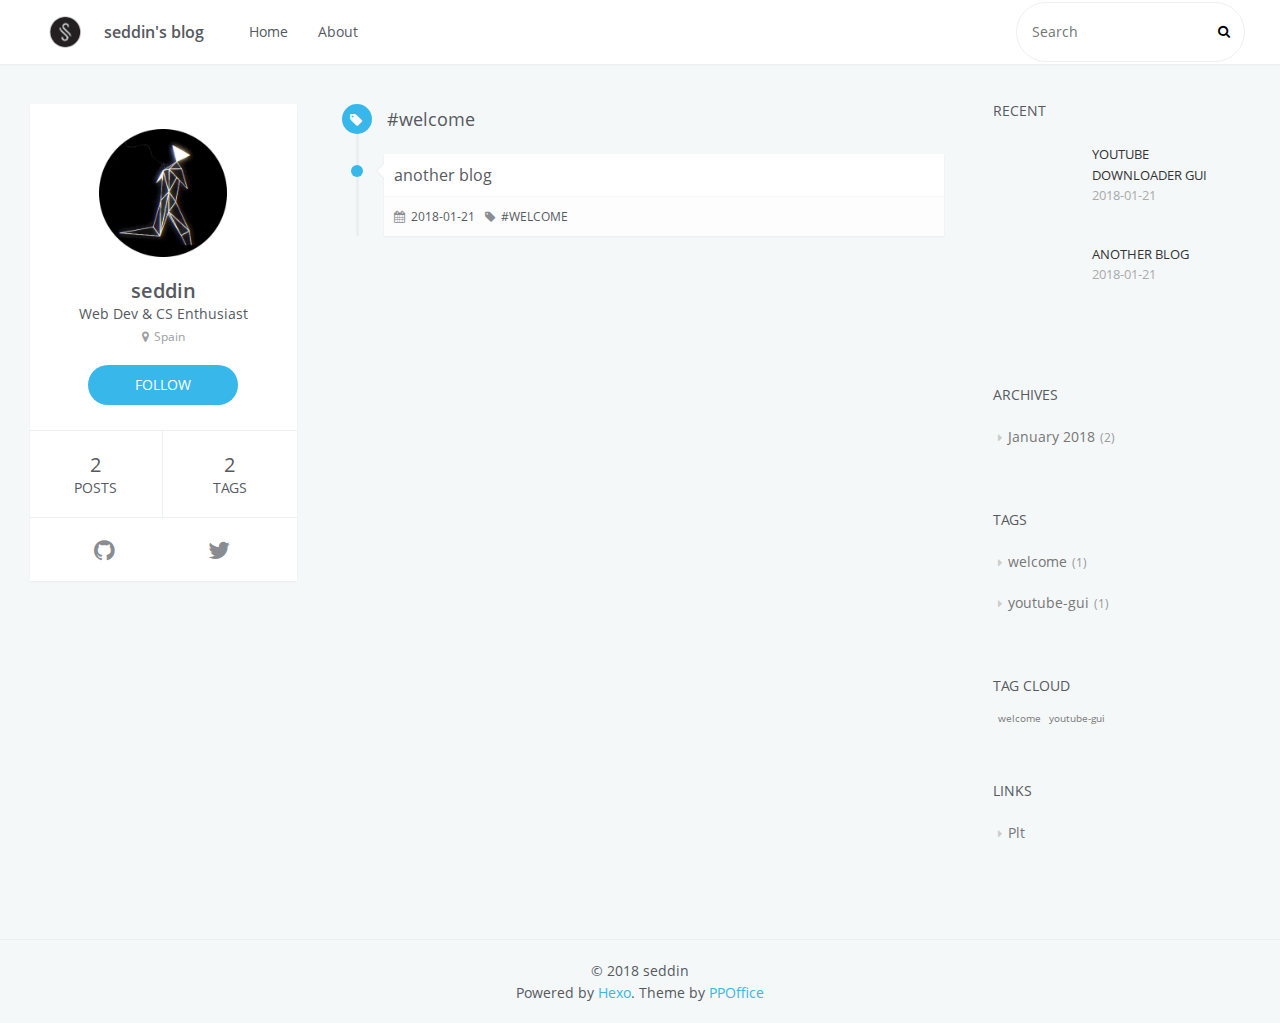
<file: tags/welcome/index.html>
<!DOCTYPE html>
<html lang=en>
<head>
    <meta charset="utf-8">
    
    <title>Tag: welcome | seddin&#39;s blog</title>
    <meta name="viewport" content="width=device-width, initial-scale=1, maximum-scale=1" />
    <meta property="og:type" content="website">
<meta property="og:title" content="seddin&#39;s blog">
<meta property="og:url" content="http://seddin.github.io/tags/welcome/index.html">
<meta property="og:site_name" content="seddin&#39;s blog">
<meta property="og:locale" content="en">
<meta name="twitter:card" content="summary">
<meta name="twitter:title" content="seddin&#39;s blog">
    

    

    
        <link rel="icon" href="/img/favicon.ico" />
    

    <link rel="stylesheet" href="/libs/font-awesome/css/font-awesome.min.css">
    <link rel="stylesheet" href="/libs/open-sans/styles.css">
    <link rel="stylesheet" href="/libs/source-code-pro/styles.css">

    <link rel="stylesheet" href="/css/style.css">

    <script src="/libs/jquery/2.1.3/jquery.min.js"></script>
    
    
        <link rel="stylesheet" href="/libs/lightgallery/css/lightgallery.min.css">
    
    
        <link rel="stylesheet" href="/libs/justified-gallery/justifiedGallery.min.css">
    
    
    
    


</head>

<body>
    <div id="container">
        <header id="header">
    <div id="header-main" class="header-inner">
        <div class="outer">
            <a href="/" id="logo">
                <i class="logo"></i>
                <span class="site-title">seddin&#39;s blog</span>
            </a>
            <nav id="main-nav">
                
                    <a class="main-nav-link" href="/.">Home</a>
                
                    <a class="main-nav-link" href="/about">About</a>
                
            </nav>
            
                
                <nav id="sub-nav">
                    <div class="profile" id="profile-nav">
                        <a id="profile-anchor" href="javascript:;">
                            <img class="avatar" src="/css/images/avatar.png" />
                            <i class="fa fa-caret-down"></i>
                        </a>
                    </div>
                </nav>
            
            <div id="search-form-wrap">

    <form class="search-form">
        <input type="text" class="ins-search-input search-form-input" placeholder="Search" />
        <button type="submit" class="search-form-submit"></button>
    </form>
    <div class="ins-search">
    <div class="ins-search-mask"></div>
    <div class="ins-search-container">
        <div class="ins-input-wrapper">
            <input type="text" class="ins-search-input" placeholder="Type something..." />
            <span class="ins-close ins-selectable"><i class="fa fa-times-circle"></i></span>
        </div>
        <div class="ins-section-wrapper">
            <div class="ins-section-container"></div>
        </div>
    </div>
</div>
<script>
(function (window) {
    var INSIGHT_CONFIG = {
        TRANSLATION: {
            POSTS: 'Posts',
            PAGES: 'Pages',
            CATEGORIES: 'Categories',
            TAGS: 'Tags',
            UNTITLED: '(Untitled)',
        },
        ROOT_URL: '/',
        CONTENT_URL: '/content.json',
    };
    window.INSIGHT_CONFIG = INSIGHT_CONFIG;
})(window);
</script>
<script src="/js/insight.js"></script>

</div>
        </div>
    </div>
    <div id="main-nav-mobile" class="header-sub header-inner">
        <table class="menu outer">
            <tr>
                
                    <td><a class="main-nav-link" href="/.">Home</a></td>
                
                    <td><a class="main-nav-link" href="/about">About</a></td>
                
                <td>
                    
    <div class="search-form">
        <input type="text" class="ins-search-input search-form-input" placeholder="Search" />
    </div>

                </td>
            </tr>
        </table>
    </div>
</header>

        <div class="outer">
            
                

<aside id="profile">
    <div class="inner profile-inner">
        <div class="base-info profile-block">
            <img id="avatar" src="/css/images/avatar.png" />
            <h2 id="name">seddin</h2>
            <h3 id="title">Web Dev &amp; CS Enthusiast</h3>
            <span id="location"><i class="fa fa-map-marker"></i>Spain</span>
            <a id="follow" target="_blank" href="https://github.com/seddin/">FOLLOW</a>
        </div>
        <div class="article-info profile-block">
            <div class="article-info-block">
                2
                <span>posts</span>
            </div>
            <div class="article-info-block">
                2
                <span>tags</span>
            </div>
        </div>
        
        <div class="profile-block social-links">
            <table>
                <tr>
                    
                    
                    <td>
                        <a href="https://github.com/seddin" target="_blank" title="github" class=tooltip>
                            <i class="fa fa-github"></i>
                        </a>
                    </td>
                    
                    <td>
                        <a href="https://twitter.com/seddinbad" target="_blank" title="twitter" class=tooltip>
                            <i class="fa fa-twitter"></i>
                        </a>
                    </td>
                    
                </tr>
            </table>
        </div>
        
    </div>
</aside>

            
            <section id="main">
<div class="timeline timeline-wrap">
    <div class="timeline-row timeline-row-major">
        <span class="node"><i class="fa fa-tag"></i></span>
        <h1 class="title">#welcome</h1>
    </div>
    
        <div class="timeline-row">
            <span class="node"></span>
            <div class="content">
                
    
        <h1 itemprop="name">
            <a class="timeline-article-title" href="/2018/01/21/another-blog/">another blog</a>
        </h1>
    

                <div class="article-meta">
                    
    <div class="article-date">
        <i class="fa fa-calendar"></i>
        <a href="/2018/01/21/another-blog/">
            <time datetime="2018-01-21T08:55:35.000Z" itemprop="datePublished">2018-01-21</time>
        </a>
    </div>


                    
                    
    <div class="article-tag">
        <i class="fa fa-tag"></i>
        <a class="tag-link" href="/tags/welcome/">welcome</a>
    </div>

                </div>
            </div>
        </div>
    
</div>
</section>
            
                
<aside id="sidebar">
   
        
    <div class="widget-wrap">
        <h3 class="widget-title">recent</h3>
        <div class="widget">
            <ul id="recent-post" class="">
                
                    <li>
                        
                        <div class="item-thumbnail">
                            <a href="/2018/01/21/Youtube-Downloader-Gui/" class="thumbnail">
    
    
        <span style="background-image:url(https://github.com/seddin/seddin.github.io/blob/master/css/images/ytb-gui.png?raw=true)" alt="Youtube Downloader Gui" class="thumbnail-image"></span>
    
</a>

                        </div>
                        
                        <div class="item-inner">
                            <p class="item-category"></p>
                            <p class="item-title"><a href="/2018/01/21/Youtube-Downloader-Gui/" class="title">Youtube Downloader Gui</a></p>
                            <p class="item-date"><time datetime="2018-01-21T09:59:43.000Z" itemprop="datePublished">2018-01-21</time></p>
                        </div>
                    </li>
                
                    <li>
                        
                        <div class="item-thumbnail">
                            <a href="/2018/01/21/another-blog/" class="thumbnail">
    
    
        <span style="background-image:url(https://github.com/seddin/seddin.github.io/blob/master/css/images/moojin.jpg)" alt="another blog" class="thumbnail-image"></span>
    
</a>

                        </div>
                        
                        <div class="item-inner">
                            <p class="item-category"></p>
                            <p class="item-title"><a href="/2018/01/21/another-blog/" class="title">another blog</a></p>
                            <p class="item-date"><time datetime="2018-01-21T08:55:35.000Z" itemprop="datePublished">2018-01-21</time></p>
                        </div>
                    </li>
                
            </ul>
        </div>
    </div>

    
        
    
        
    <div class="widget-wrap">
        <h3 class="widget-title">archives</h3>
        <div class="widget">
            <ul class="archive-list"><li class="archive-list-item"><a class="archive-list-link" href="/archives/2018/01/">January 2018</a><span class="archive-list-count">2</span></li></ul>
        </div>
    </div>

    
        
    <div class="widget-wrap">
        <h3 class="widget-title">tags</h3>
        <div class="widget">
            <ul class="tag-list"><li class="tag-list-item"><a class="tag-list-link" href="/tags/welcome/">welcome</a><span class="tag-list-count">1</span></li><li class="tag-list-item"><a class="tag-list-link" href="/tags/youtube-gui/">youtube-gui</a><span class="tag-list-count">1</span></li></ul>
        </div>
    </div>

    
        
    <div class="widget-wrap">
        <h3 class="widget-title">tag cloud</h3>
        <div class="widget tagcloud">
            <a href="/tags/welcome/" style="font-size: 10px;">welcome</a> <a href="/tags/youtube-gui/" style="font-size: 10px;">youtube-gui</a>
        </div>
    </div>

    
        
    <div class="widget-wrap widget-list">
        <h3 class="widget-title">links</h3>
        <div class="widget">
            <ul>
                
                    <li>
                        <a href="http://porlatarde.club/">Plt</a>
                    </li>
                
            </ul>
        </div>
    </div>


    
    <div id="toTop" class="fa fa-angle-up"></div>
</aside>

            
        </div>
        <footer id="footer">
    <div class="outer">
        <div id="footer-info" class="inner">
            &copy; 2018 seddin<br>
            Powered by <a href="http://hexo.io/" target="_blank">Hexo</a>. Theme by <a href="http://github.com/ppoffice">PPOffice</a>
        </div>
    </div>
</footer>
        
    
    <script>
    var disqus_config = function () {
        
        this.page.identifier = '';
    };
    (function() { 
        var d = document, s = d.createElement('script');  
        s.src = '//' + 'seddin' + '.disqus.com/count.js';
        s.setAttribute('data-timestamp', +new Date());
        (d.head || d.body).appendChild(s);
    })();
</script>




    
        <script src="/libs/lightgallery/js/lightgallery.min.js"></script>
        <script src="/libs/lightgallery/js/lg-thumbnail.min.js"></script>
        <script src="/libs/lightgallery/js/lg-pager.min.js"></script>
        <script src="/libs/lightgallery/js/lg-autoplay.min.js"></script>
        <script src="/libs/lightgallery/js/lg-fullscreen.min.js"></script>
        <script src="/libs/lightgallery/js/lg-zoom.min.js"></script>
        <script src="/libs/lightgallery/js/lg-hash.min.js"></script>
        <script src="/libs/lightgallery/js/lg-share.min.js"></script>
        <script src="/libs/lightgallery/js/lg-video.min.js"></script>
    
    
        <script src="/libs/justified-gallery/jquery.justifiedGallery.min.js"></script>
    
    



<!-- Custom Scripts -->
<script src="/js/main.js"></script>

    </div>
</body>
</html>
</file>
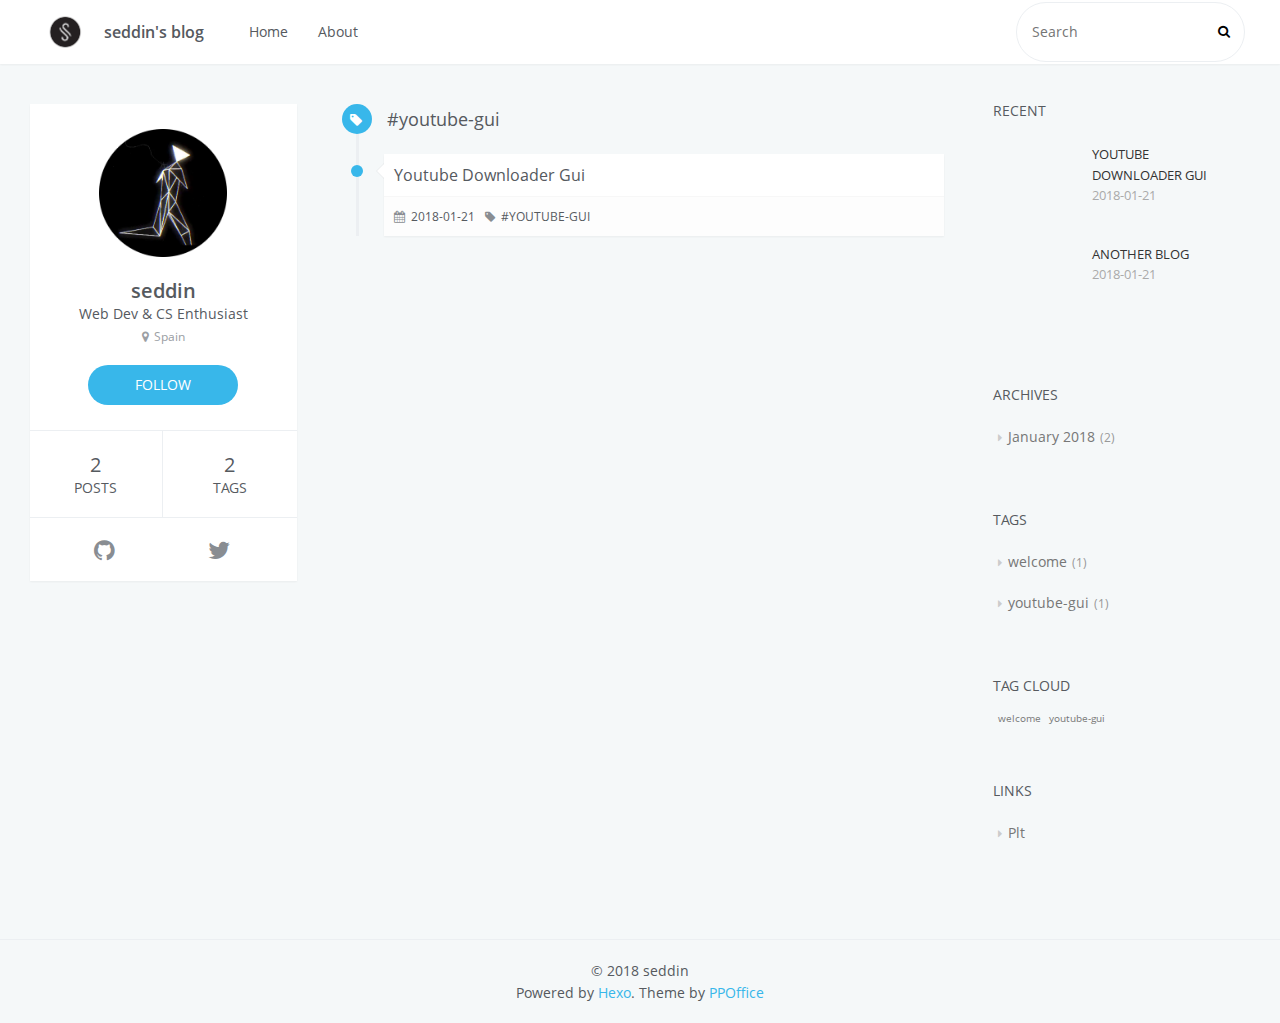
<file: tags/youtube-gui/index.html>
<!DOCTYPE html>
<html lang=en>
<head>
    <meta charset="utf-8">
    
    <title>Tag: youtube-gui | seddin&#39;s blog</title>
    <meta name="viewport" content="width=device-width, initial-scale=1, maximum-scale=1" />
    <meta property="og:type" content="website">
<meta property="og:title" content="seddin&#39;s blog">
<meta property="og:url" content="http://seddin.github.io/tags/youtube-gui/index.html">
<meta property="og:site_name" content="seddin&#39;s blog">
<meta property="og:locale" content="en">
<meta name="twitter:card" content="summary">
<meta name="twitter:title" content="seddin&#39;s blog">
    

    

    
        <link rel="icon" href="/img/favicon.ico" />
    

    <link rel="stylesheet" href="/libs/font-awesome/css/font-awesome.min.css">
    <link rel="stylesheet" href="/libs/open-sans/styles.css">
    <link rel="stylesheet" href="/libs/source-code-pro/styles.css">

    <link rel="stylesheet" href="/css/style.css">

    <script src="/libs/jquery/2.1.3/jquery.min.js"></script>
    
    
        <link rel="stylesheet" href="/libs/lightgallery/css/lightgallery.min.css">
    
    
        <link rel="stylesheet" href="/libs/justified-gallery/justifiedGallery.min.css">
    
    
    
    


</head>

<body>
    <div id="container">
        <header id="header">
    <div id="header-main" class="header-inner">
        <div class="outer">
            <a href="/" id="logo">
                <i class="logo"></i>
                <span class="site-title">seddin&#39;s blog</span>
            </a>
            <nav id="main-nav">
                
                    <a class="main-nav-link" href="/.">Home</a>
                
                    <a class="main-nav-link" href="/about">About</a>
                
            </nav>
            
                
                <nav id="sub-nav">
                    <div class="profile" id="profile-nav">
                        <a id="profile-anchor" href="javascript:;">
                            <img class="avatar" src="/css/images/avatar.png" />
                            <i class="fa fa-caret-down"></i>
                        </a>
                    </div>
                </nav>
            
            <div id="search-form-wrap">

    <form class="search-form">
        <input type="text" class="ins-search-input search-form-input" placeholder="Search" />
        <button type="submit" class="search-form-submit"></button>
    </form>
    <div class="ins-search">
    <div class="ins-search-mask"></div>
    <div class="ins-search-container">
        <div class="ins-input-wrapper">
            <input type="text" class="ins-search-input" placeholder="Type something..." />
            <span class="ins-close ins-selectable"><i class="fa fa-times-circle"></i></span>
        </div>
        <div class="ins-section-wrapper">
            <div class="ins-section-container"></div>
        </div>
    </div>
</div>
<script>
(function (window) {
    var INSIGHT_CONFIG = {
        TRANSLATION: {
            POSTS: 'Posts',
            PAGES: 'Pages',
            CATEGORIES: 'Categories',
            TAGS: 'Tags',
            UNTITLED: '(Untitled)',
        },
        ROOT_URL: '/',
        CONTENT_URL: '/content.json',
    };
    window.INSIGHT_CONFIG = INSIGHT_CONFIG;
})(window);
</script>
<script src="/js/insight.js"></script>

</div>
        </div>
    </div>
    <div id="main-nav-mobile" class="header-sub header-inner">
        <table class="menu outer">
            <tr>
                
                    <td><a class="main-nav-link" href="/.">Home</a></td>
                
                    <td><a class="main-nav-link" href="/about">About</a></td>
                
                <td>
                    
    <div class="search-form">
        <input type="text" class="ins-search-input search-form-input" placeholder="Search" />
    </div>

                </td>
            </tr>
        </table>
    </div>
</header>

        <div class="outer">
            
                

<aside id="profile">
    <div class="inner profile-inner">
        <div class="base-info profile-block">
            <img id="avatar" src="/css/images/avatar.png" />
            <h2 id="name">seddin</h2>
            <h3 id="title">Web Dev &amp; CS Enthusiast</h3>
            <span id="location"><i class="fa fa-map-marker"></i>Spain</span>
            <a id="follow" target="_blank" href="https://github.com/seddin/">FOLLOW</a>
        </div>
        <div class="article-info profile-block">
            <div class="article-info-block">
                2
                <span>posts</span>
            </div>
            <div class="article-info-block">
                2
                <span>tags</span>
            </div>
        </div>
        
        <div class="profile-block social-links">
            <table>
                <tr>
                    
                    
                    <td>
                        <a href="https://github.com/seddin" target="_blank" title="github" class=tooltip>
                            <i class="fa fa-github"></i>
                        </a>
                    </td>
                    
                    <td>
                        <a href="https://twitter.com/seddinbad" target="_blank" title="twitter" class=tooltip>
                            <i class="fa fa-twitter"></i>
                        </a>
                    </td>
                    
                </tr>
            </table>
        </div>
        
    </div>
</aside>

            
            <section id="main">
<div class="timeline timeline-wrap">
    <div class="timeline-row timeline-row-major">
        <span class="node"><i class="fa fa-tag"></i></span>
        <h1 class="title">#youtube-gui</h1>
    </div>
    
        <div class="timeline-row">
            <span class="node"></span>
            <div class="content">
                
    
        <h1 itemprop="name">
            <a class="timeline-article-title" href="/2018/01/21/Youtube-Downloader-Gui/">Youtube Downloader Gui</a>
        </h1>
    

                <div class="article-meta">
                    
    <div class="article-date">
        <i class="fa fa-calendar"></i>
        <a href="/2018/01/21/Youtube-Downloader-Gui/">
            <time datetime="2018-01-21T09:59:43.000Z" itemprop="datePublished">2018-01-21</time>
        </a>
    </div>


                    
                    
    <div class="article-tag">
        <i class="fa fa-tag"></i>
        <a class="tag-link" href="/tags/youtube-gui/">youtube-gui</a>
    </div>

                </div>
            </div>
        </div>
    
</div>
</section>
            
                
<aside id="sidebar">
   
        
    <div class="widget-wrap">
        <h3 class="widget-title">recent</h3>
        <div class="widget">
            <ul id="recent-post" class="">
                
                    <li>
                        
                        <div class="item-thumbnail">
                            <a href="/2018/01/21/Youtube-Downloader-Gui/" class="thumbnail">
    
    
        <span style="background-image:url(https://github.com/seddin/seddin.github.io/blob/master/css/images/ytb-gui.png?raw=true)" alt="Youtube Downloader Gui" class="thumbnail-image"></span>
    
</a>

                        </div>
                        
                        <div class="item-inner">
                            <p class="item-category"></p>
                            <p class="item-title"><a href="/2018/01/21/Youtube-Downloader-Gui/" class="title">Youtube Downloader Gui</a></p>
                            <p class="item-date"><time datetime="2018-01-21T09:59:43.000Z" itemprop="datePublished">2018-01-21</time></p>
                        </div>
                    </li>
                
                    <li>
                        
                        <div class="item-thumbnail">
                            <a href="/2018/01/21/another-blog/" class="thumbnail">
    
    
        <span style="background-image:url(https://github.com/seddin/seddin.github.io/blob/master/css/images/moojin.jpg)" alt="another blog" class="thumbnail-image"></span>
    
</a>

                        </div>
                        
                        <div class="item-inner">
                            <p class="item-category"></p>
                            <p class="item-title"><a href="/2018/01/21/another-blog/" class="title">another blog</a></p>
                            <p class="item-date"><time datetime="2018-01-21T08:55:35.000Z" itemprop="datePublished">2018-01-21</time></p>
                        </div>
                    </li>
                
            </ul>
        </div>
    </div>

    
        
    
        
    <div class="widget-wrap">
        <h3 class="widget-title">archives</h3>
        <div class="widget">
            <ul class="archive-list"><li class="archive-list-item"><a class="archive-list-link" href="/archives/2018/01/">January 2018</a><span class="archive-list-count">2</span></li></ul>
        </div>
    </div>

    
        
    <div class="widget-wrap">
        <h3 class="widget-title">tags</h3>
        <div class="widget">
            <ul class="tag-list"><li class="tag-list-item"><a class="tag-list-link" href="/tags/welcome/">welcome</a><span class="tag-list-count">1</span></li><li class="tag-list-item"><a class="tag-list-link" href="/tags/youtube-gui/">youtube-gui</a><span class="tag-list-count">1</span></li></ul>
        </div>
    </div>

    
        
    <div class="widget-wrap">
        <h3 class="widget-title">tag cloud</h3>
        <div class="widget tagcloud">
            <a href="/tags/welcome/" style="font-size: 10px;">welcome</a> <a href="/tags/youtube-gui/" style="font-size: 10px;">youtube-gui</a>
        </div>
    </div>

    
        
    <div class="widget-wrap widget-list">
        <h3 class="widget-title">links</h3>
        <div class="widget">
            <ul>
                
                    <li>
                        <a href="http://porlatarde.club/">Plt</a>
                    </li>
                
            </ul>
        </div>
    </div>


    
    <div id="toTop" class="fa fa-angle-up"></div>
</aside>

            
        </div>
        <footer id="footer">
    <div class="outer">
        <div id="footer-info" class="inner">
            &copy; 2018 seddin<br>
            Powered by <a href="http://hexo.io/" target="_blank">Hexo</a>. Theme by <a href="http://github.com/ppoffice">PPOffice</a>
        </div>
    </div>
</footer>
        
    
    <script>
    var disqus_config = function () {
        
        this.page.identifier = '';
    };
    (function() { 
        var d = document, s = d.createElement('script');  
        s.src = '//' + 'seddin' + '.disqus.com/count.js';
        s.setAttribute('data-timestamp', +new Date());
        (d.head || d.body).appendChild(s);
    })();
</script>




    
        <script src="/libs/lightgallery/js/lightgallery.min.js"></script>
        <script src="/libs/lightgallery/js/lg-thumbnail.min.js"></script>
        <script src="/libs/lightgallery/js/lg-pager.min.js"></script>
        <script src="/libs/lightgallery/js/lg-autoplay.min.js"></script>
        <script src="/libs/lightgallery/js/lg-fullscreen.min.js"></script>
        <script src="/libs/lightgallery/js/lg-zoom.min.js"></script>
        <script src="/libs/lightgallery/js/lg-hash.min.js"></script>
        <script src="/libs/lightgallery/js/lg-share.min.js"></script>
        <script src="/libs/lightgallery/js/lg-video.min.js"></script>
    
    
        <script src="/libs/justified-gallery/jquery.justifiedGallery.min.js"></script>
    
    



<!-- Custom Scripts -->
<script src="/js/main.js"></script>

    </div>
</body>
</html>
</file>
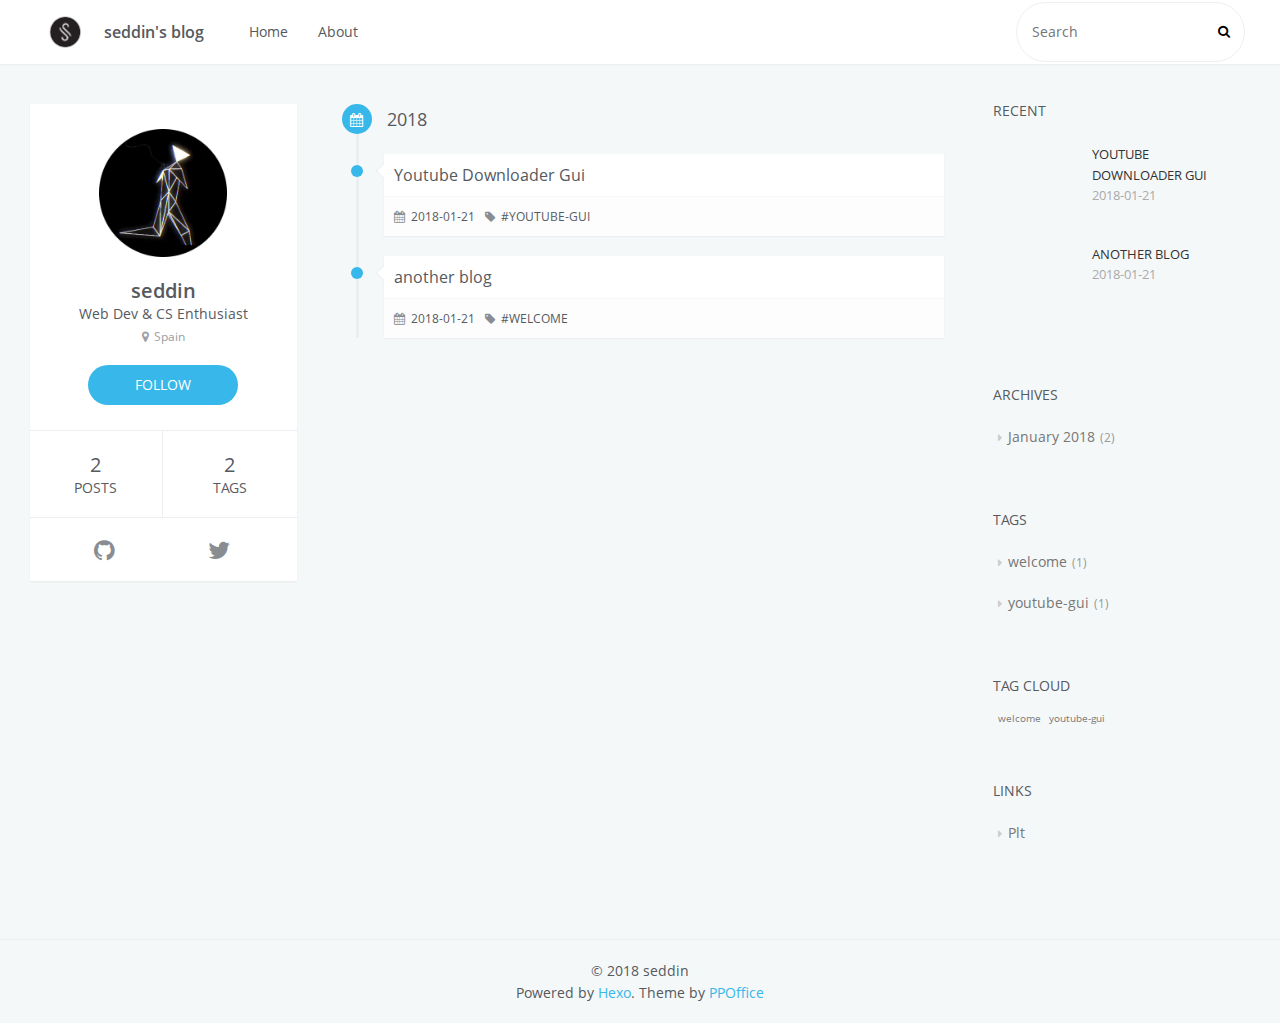
<file: archives/2018/01/index.html>
<!DOCTYPE html>
<html lang=en>
<head>
    <meta charset="utf-8">
    
    <title>Archive: 2018/1 | seddin&#39;s blog</title>
    <meta name="viewport" content="width=device-width, initial-scale=1, maximum-scale=1" />
    <meta property="og:type" content="website">
<meta property="og:title" content="seddin&#39;s blog">
<meta property="og:url" content="http://seddin.github.io/archives/2018/01/index.html">
<meta property="og:site_name" content="seddin&#39;s blog">
<meta property="og:locale" content="en">
<meta name="twitter:card" content="summary">
<meta name="twitter:title" content="seddin&#39;s blog">
    

    

    
        <link rel="icon" href="/img/favicon.ico" />
    

    <link rel="stylesheet" href="/libs/font-awesome/css/font-awesome.min.css">
    <link rel="stylesheet" href="/libs/open-sans/styles.css">
    <link rel="stylesheet" href="/libs/source-code-pro/styles.css">

    <link rel="stylesheet" href="/css/style.css">

    <script src="/libs/jquery/2.1.3/jquery.min.js"></script>
    
    
        <link rel="stylesheet" href="/libs/lightgallery/css/lightgallery.min.css">
    
    
        <link rel="stylesheet" href="/libs/justified-gallery/justifiedGallery.min.css">
    
    
    
    


</head>

<body>
    <div id="container">
        <header id="header">
    <div id="header-main" class="header-inner">
        <div class="outer">
            <a href="/" id="logo">
                <i class="logo"></i>
                <span class="site-title">seddin&#39;s blog</span>
            </a>
            <nav id="main-nav">
                
                    <a class="main-nav-link" href="/.">Home</a>
                
                    <a class="main-nav-link" href="/about">About</a>
                
            </nav>
            
                
                <nav id="sub-nav">
                    <div class="profile" id="profile-nav">
                        <a id="profile-anchor" href="javascript:;">
                            <img class="avatar" src="/css/images/avatar.png" />
                            <i class="fa fa-caret-down"></i>
                        </a>
                    </div>
                </nav>
            
            <div id="search-form-wrap">

    <form class="search-form">
        <input type="text" class="ins-search-input search-form-input" placeholder="Search" />
        <button type="submit" class="search-form-submit"></button>
    </form>
    <div class="ins-search">
    <div class="ins-search-mask"></div>
    <div class="ins-search-container">
        <div class="ins-input-wrapper">
            <input type="text" class="ins-search-input" placeholder="Type something..." />
            <span class="ins-close ins-selectable"><i class="fa fa-times-circle"></i></span>
        </div>
        <div class="ins-section-wrapper">
            <div class="ins-section-container"></div>
        </div>
    </div>
</div>
<script>
(function (window) {
    var INSIGHT_CONFIG = {
        TRANSLATION: {
            POSTS: 'Posts',
            PAGES: 'Pages',
            CATEGORIES: 'Categories',
            TAGS: 'Tags',
            UNTITLED: '(Untitled)',
        },
        ROOT_URL: '/',
        CONTENT_URL: '/content.json',
    };
    window.INSIGHT_CONFIG = INSIGHT_CONFIG;
})(window);
</script>
<script src="/js/insight.js"></script>

</div>
        </div>
    </div>
    <div id="main-nav-mobile" class="header-sub header-inner">
        <table class="menu outer">
            <tr>
                
                    <td><a class="main-nav-link" href="/.">Home</a></td>
                
                    <td><a class="main-nav-link" href="/about">About</a></td>
                
                <td>
                    
    <div class="search-form">
        <input type="text" class="ins-search-input search-form-input" placeholder="Search" />
    </div>

                </td>
            </tr>
        </table>
    </div>
</header>

        <div class="outer">
            
                

<aside id="profile">
    <div class="inner profile-inner">
        <div class="base-info profile-block">
            <img id="avatar" src="/css/images/avatar.png" />
            <h2 id="name">seddin</h2>
            <h3 id="title">Web Dev &amp; CS Enthusiast</h3>
            <span id="location"><i class="fa fa-map-marker"></i>Spain</span>
            <a id="follow" target="_blank" href="https://github.com/seddin/">FOLLOW</a>
        </div>
        <div class="article-info profile-block">
            <div class="article-info-block">
                2
                <span>posts</span>
            </div>
            <div class="article-info-block">
                2
                <span>tags</span>
            </div>
        </div>
        
        <div class="profile-block social-links">
            <table>
                <tr>
                    
                    
                    <td>
                        <a href="https://github.com/seddin" target="_blank" title="github" class=tooltip>
                            <i class="fa fa-github"></i>
                        </a>
                    </td>
                    
                    <td>
                        <a href="https://twitter.com/seddinbad" target="_blank" title="twitter" class=tooltip>
                            <i class="fa fa-twitter"></i>
                        </a>
                    </td>
                    
                </tr>
            </table>
        </div>
        
    </div>
</aside>

            
            <section id="main"><div class="timeline timeline-wrap">
    
            <div class="timeline-row timeline-row-major">
                <span class="node"><i class="fa fa-calendar"></i></span>
                <h1 class="title">2018</h1>
            </div>
        
        <div class="timeline-row">
            <span class="node"></span>
            <div class="content">
                
    
        <h1 itemprop="name">
            <a class="timeline-article-title" href="/2018/01/21/Youtube-Downloader-Gui/">Youtube Downloader Gui</a>
        </h1>
    

                <div class="article-meta">
                    
    <div class="article-date">
        <i class="fa fa-calendar"></i>
        <a href="/2018/01/21/Youtube-Downloader-Gui/">
            <time datetime="2018-01-21T09:59:43.000Z" itemprop="datePublished">2018-01-21</time>
        </a>
    </div>


                    
                    
    <div class="article-tag">
        <i class="fa fa-tag"></i>
        <a class="tag-link" href="/tags/youtube-gui/">youtube-gui</a>
    </div>

                </div>
            </div>
        </div>
    
        <div class="timeline-row">
            <span class="node"></span>
            <div class="content">
                
    
        <h1 itemprop="name">
            <a class="timeline-article-title" href="/2018/01/21/another-blog/">another blog</a>
        </h1>
    

                <div class="article-meta">
                    
    <div class="article-date">
        <i class="fa fa-calendar"></i>
        <a href="/2018/01/21/another-blog/">
            <time datetime="2018-01-21T08:55:35.000Z" itemprop="datePublished">2018-01-21</time>
        </a>
    </div>


                    
                    
    <div class="article-tag">
        <i class="fa fa-tag"></i>
        <a class="tag-link" href="/tags/welcome/">welcome</a>
    </div>

                </div>
            </div>
        </div>
    
</div>
</section>
            
                
<aside id="sidebar">
   
        
    <div class="widget-wrap">
        <h3 class="widget-title">recent</h3>
        <div class="widget">
            <ul id="recent-post" class="">
                
                    <li>
                        
                        <div class="item-thumbnail">
                            <a href="/2018/01/21/Youtube-Downloader-Gui/" class="thumbnail">
    
    
        <span style="background-image:url(https://github.com/seddin/seddin.github.io/blob/master/css/images/ytb-gui.png?raw=true)" alt="Youtube Downloader Gui" class="thumbnail-image"></span>
    
</a>

                        </div>
                        
                        <div class="item-inner">
                            <p class="item-category"></p>
                            <p class="item-title"><a href="/2018/01/21/Youtube-Downloader-Gui/" class="title">Youtube Downloader Gui</a></p>
                            <p class="item-date"><time datetime="2018-01-21T09:59:43.000Z" itemprop="datePublished">2018-01-21</time></p>
                        </div>
                    </li>
                
                    <li>
                        
                        <div class="item-thumbnail">
                            <a href="/2018/01/21/another-blog/" class="thumbnail">
    
    
        <span style="background-image:url(https://github.com/seddin/seddin.github.io/blob/master/css/images/moojin.jpg)" alt="another blog" class="thumbnail-image"></span>
    
</a>

                        </div>
                        
                        <div class="item-inner">
                            <p class="item-category"></p>
                            <p class="item-title"><a href="/2018/01/21/another-blog/" class="title">another blog</a></p>
                            <p class="item-date"><time datetime="2018-01-21T08:55:35.000Z" itemprop="datePublished">2018-01-21</time></p>
                        </div>
                    </li>
                
            </ul>
        </div>
    </div>

    
        
    
        
    <div class="widget-wrap">
        <h3 class="widget-title">archives</h3>
        <div class="widget">
            <ul class="archive-list"><li class="archive-list-item"><a class="archive-list-link" href="/archives/2018/01/">January 2018</a><span class="archive-list-count">2</span></li></ul>
        </div>
    </div>

    
        
    <div class="widget-wrap">
        <h3 class="widget-title">tags</h3>
        <div class="widget">
            <ul class="tag-list"><li class="tag-list-item"><a class="tag-list-link" href="/tags/welcome/">welcome</a><span class="tag-list-count">1</span></li><li class="tag-list-item"><a class="tag-list-link" href="/tags/youtube-gui/">youtube-gui</a><span class="tag-list-count">1</span></li></ul>
        </div>
    </div>

    
        
    <div class="widget-wrap">
        <h3 class="widget-title">tag cloud</h3>
        <div class="widget tagcloud">
            <a href="/tags/welcome/" style="font-size: 10px;">welcome</a> <a href="/tags/youtube-gui/" style="font-size: 10px;">youtube-gui</a>
        </div>
    </div>

    
        
    <div class="widget-wrap widget-list">
        <h3 class="widget-title">links</h3>
        <div class="widget">
            <ul>
                
                    <li>
                        <a href="http://porlatarde.club/">Plt</a>
                    </li>
                
            </ul>
        </div>
    </div>


    
    <div id="toTop" class="fa fa-angle-up"></div>
</aside>

            
        </div>
        <footer id="footer">
    <div class="outer">
        <div id="footer-info" class="inner">
            &copy; 2018 seddin<br>
            Powered by <a href="http://hexo.io/" target="_blank">Hexo</a>. Theme by <a href="http://github.com/ppoffice">PPOffice</a>
        </div>
    </div>
</footer>
        
    
    <script>
    var disqus_config = function () {
        
        this.page.identifier = '';
    };
    (function() { 
        var d = document, s = d.createElement('script');  
        s.src = '//' + 'seddin' + '.disqus.com/count.js';
        s.setAttribute('data-timestamp', +new Date());
        (d.head || d.body).appendChild(s);
    })();
</script>




    
        <script src="/libs/lightgallery/js/lightgallery.min.js"></script>
        <script src="/libs/lightgallery/js/lg-thumbnail.min.js"></script>
        <script src="/libs/lightgallery/js/lg-pager.min.js"></script>
        <script src="/libs/lightgallery/js/lg-autoplay.min.js"></script>
        <script src="/libs/lightgallery/js/lg-fullscreen.min.js"></script>
        <script src="/libs/lightgallery/js/lg-zoom.min.js"></script>
        <script src="/libs/lightgallery/js/lg-hash.min.js"></script>
        <script src="/libs/lightgallery/js/lg-share.min.js"></script>
        <script src="/libs/lightgallery/js/lg-video.min.js"></script>
    
    
        <script src="/libs/justified-gallery/jquery.justifiedGallery.min.js"></script>
    
    



<!-- Custom Scripts -->
<script src="/js/main.js"></script>

    </div>
</body>
</html>
</file>
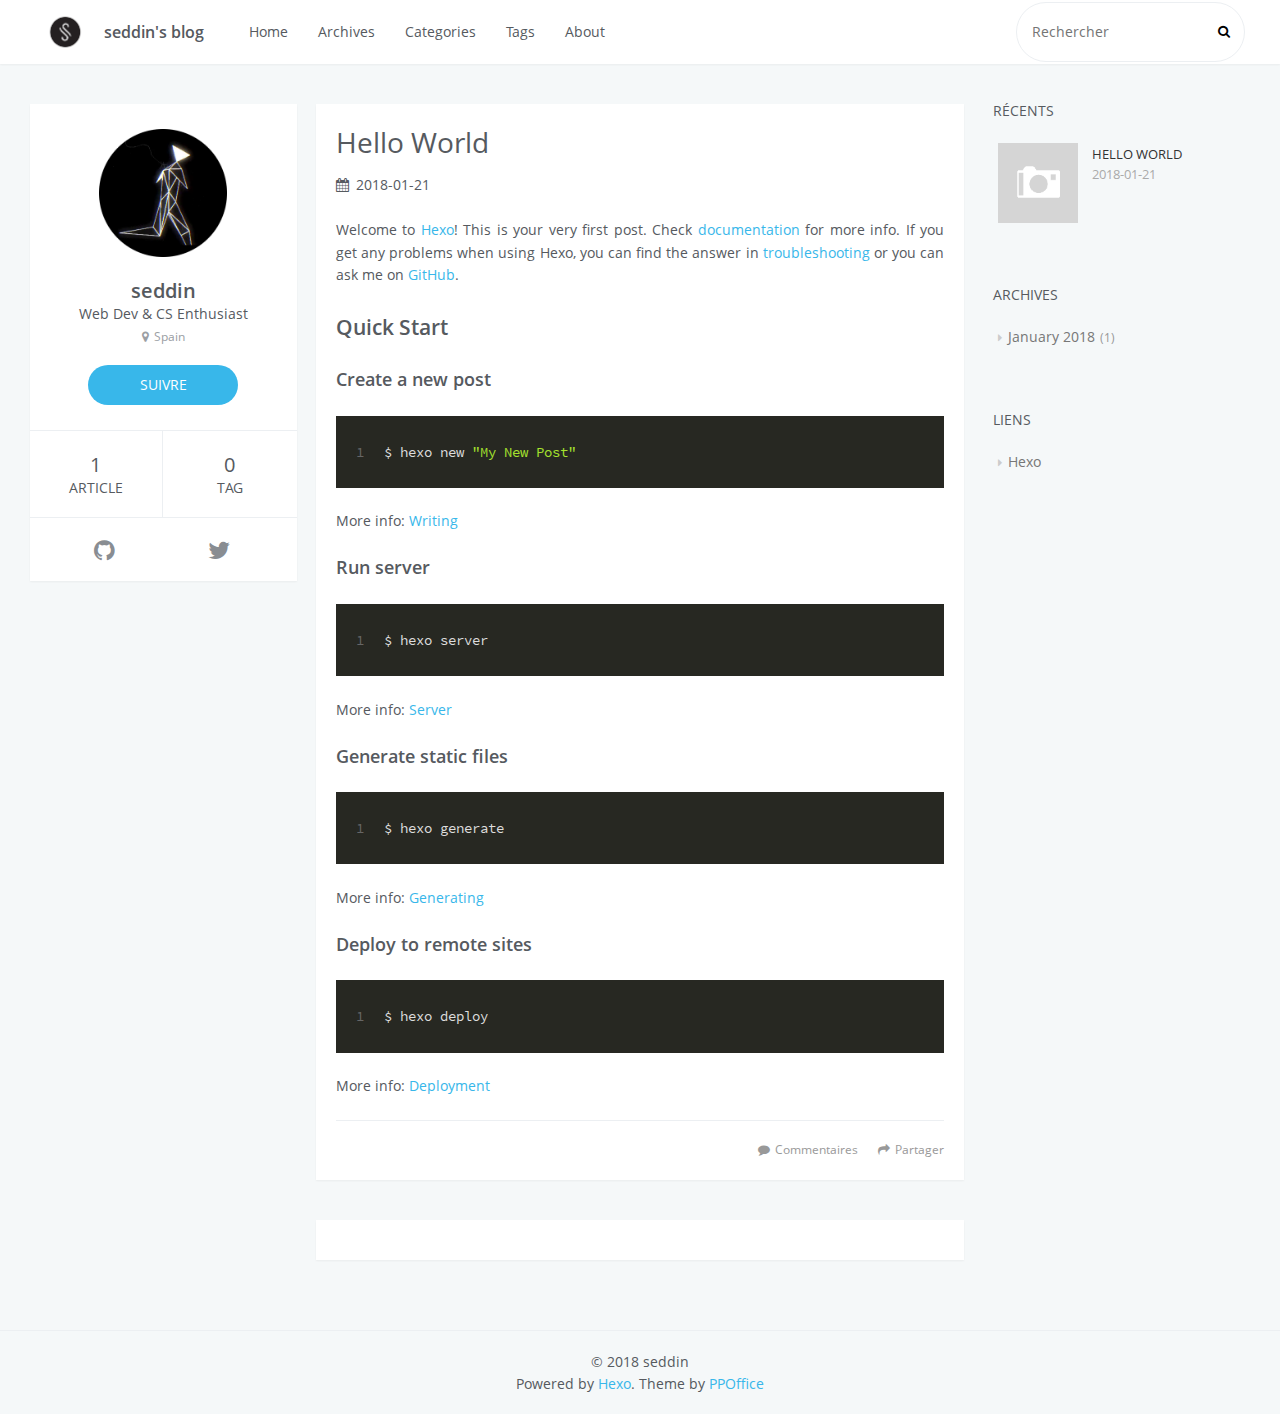
<file: 2018/01/21/hello-world/index.html>
<!DOCTYPE html>
<html>
<head>
    <meta charset="utf-8">
    
    <title>Hello World | seddin&#39;s blog</title>
    <meta name="viewport" content="width=device-width, initial-scale=1, maximum-scale=1" />
    <meta name="description" content="Welcome to Hexo! This is your very first post. Check documentation for more info. If you get any problems when using Hexo, you can find the answer in troubleshooting or you can ask me on GitHub. Quick">
<meta property="og:type" content="article">
<meta property="og:title" content="Hello World">
<meta property="og:url" content="http://yoursite.com/2018/01/21/hello-world/index.html">
<meta property="og:site_name" content="seddin&#39;s blog">
<meta property="og:description" content="Welcome to Hexo! This is your very first post. Check documentation for more info. If you get any problems when using Hexo, you can find the answer in troubleshooting or you can ask me on GitHub. Quick">
<meta property="og:updated_time" content="2018-01-21T07:32:30.529Z">
<meta name="twitter:card" content="summary">
<meta name="twitter:title" content="Hello World">
<meta name="twitter:description" content="Welcome to Hexo! This is your very first post. Check documentation for more info. If you get any problems when using Hexo, you can find the answer in troubleshooting or you can ask me on GitHub. Quick">
    

    

    

    <link rel="stylesheet" href="/libs/font-awesome/css/font-awesome.min.css">
    <link rel="stylesheet" href="/libs/open-sans/styles.css">
    <link rel="stylesheet" href="/libs/source-code-pro/styles.css">

    <link rel="stylesheet" href="/css/style.css">

    <script src="/libs/jquery/2.1.3/jquery.min.js"></script>
    
    
        <link rel="stylesheet" href="/libs/lightgallery/css/lightgallery.min.css">
    
    
        <link rel="stylesheet" href="/libs/justified-gallery/justifiedGallery.min.css">
    
    
    
    


</head>

<body>
    <div id="container">
        <header id="header">
    <div id="header-main" class="header-inner">
        <div class="outer">
            <a href="/" id="logo">
                <i class="logo"></i>
                <span class="site-title">seddin&#39;s blog</span>
            </a>
            <nav id="main-nav">
                
                    <a class="main-nav-link" href="/.">Home</a>
                
                    <a class="main-nav-link" href="/archives">Archives</a>
                
                    <a class="main-nav-link" href="/categories">Categories</a>
                
                    <a class="main-nav-link" href="/tags">Tags</a>
                
                    <a class="main-nav-link" href="/about">About</a>
                
            </nav>
            
                
                <nav id="sub-nav">
                    <div class="profile" id="profile-nav">
                        <a id="profile-anchor" href="javascript:;">
                            <img class="avatar" src="/css/images/avatar.png" />
                            <i class="fa fa-caret-down"></i>
                        </a>
                    </div>
                </nav>
            
            <div id="search-form-wrap">

    <form class="search-form">
        <input type="text" class="ins-search-input search-form-input" placeholder="Rechercher" />
        <button type="submit" class="search-form-submit"></button>
    </form>
    <div class="ins-search">
    <div class="ins-search-mask"></div>
    <div class="ins-search-container">
        <div class="ins-input-wrapper">
            <input type="text" class="ins-search-input" placeholder="Type something..." />
            <span class="ins-close ins-selectable"><i class="fa fa-times-circle"></i></span>
        </div>
        <div class="ins-section-wrapper">
            <div class="ins-section-container"></div>
        </div>
    </div>
</div>
<script>
(function (window) {
    var INSIGHT_CONFIG = {
        TRANSLATION: {
            POSTS: 'Articles',
            PAGES: 'Pages',
            CATEGORIES: 'Catégories',
            TAGS: 'Tags',
            UNTITLED: '(Untitled)',
        },
        ROOT_URL: '/',
        CONTENT_URL: '/content.json',
    };
    window.INSIGHT_CONFIG = INSIGHT_CONFIG;
})(window);
</script>
<script src="/js/insight.js"></script>

</div>
        </div>
    </div>
    <div id="main-nav-mobile" class="header-sub header-inner">
        <table class="menu outer">
            <tr>
                
                    <td><a class="main-nav-link" href="/.">Home</a></td>
                
                    <td><a class="main-nav-link" href="/archives">Archives</a></td>
                
                    <td><a class="main-nav-link" href="/categories">Categories</a></td>
                
                    <td><a class="main-nav-link" href="/tags">Tags</a></td>
                
                    <td><a class="main-nav-link" href="/about">About</a></td>
                
                <td>
                    
    <div class="search-form">
        <input type="text" class="ins-search-input search-form-input" placeholder="Rechercher" />
    </div>

                </td>
            </tr>
        </table>
    </div>
</header>

        <div class="outer">
            
                

<aside id="profile">
    <div class="inner profile-inner">
        <div class="base-info profile-block">
            <img id="avatar" src="/css/images/avatar.png" />
            <h2 id="name">seddin</h2>
            <h3 id="title">Web Dev &amp; CS Enthusiast</h3>
            <span id="location"><i class="fa fa-map-marker"></i>Spain</span>
            <a id="follow" target="_blank" href="https://github.com/seddin/">SUIVRE</a>
        </div>
        <div class="article-info profile-block">
            <div class="article-info-block">
                1
                <span>Article</span>
            </div>
            <div class="article-info-block">
                0
                <span>Tag</span>
            </div>
        </div>
        
        <div class="profile-block social-links">
            <table>
                <tr>
                    
                    
                    <td>
                        <a href="https://github.com/seddin" target="_blank" title="github" class=tooltip>
                            <i class="fa fa-github"></i>
                        </a>
                    </td>
                    
                    <td>
                        <a href="https://twitter.com/seddinbad" target="_blank" title="twitter" class=tooltip>
                            <i class="fa fa-twitter"></i>
                        </a>
                    </td>
                    
                </tr>
            </table>
        </div>
        
    </div>
</aside>

            
            <section id="main"><article id="post-hello-world" class="article article-type-post" itemscope itemprop="blogPost">
    <div class="article-inner">
        
        
            <header class="article-header">
                
    
        <h1 class="article-title" itemprop="name">
            Hello World
        </h1>
    

                
                    <div class="article-meta">
                        
    <div class="article-date">
        <i class="fa fa-calendar"></i>
        <a href="/2018/01/21/hello-world/">
            <time datetime="2018-01-21T07:32:30.528Z" itemprop="datePublished">2018-01-21</time>
        </a>
    </div>


                        
                        
                    </div>
                
            </header>
        
        
        <div class="article-entry" itemprop="articleBody">
        
            
            <p>Welcome to <a href="https://hexo.io/" target="_blank" rel="noopener">Hexo</a>! This is your very first post. Check <a href="https://hexo.io/docs/" target="_blank" rel="noopener">documentation</a> for more info. If you get any problems when using Hexo, you can find the answer in <a href="https://hexo.io/docs/troubleshooting.html" target="_blank" rel="noopener">troubleshooting</a> or you can ask me on <a href="https://github.com/hexojs/hexo/issues" target="_blank" rel="noopener">GitHub</a>.</p>
<h2 id="Quick-Start"><a href="#Quick-Start" class="headerlink" title="Quick Start"></a>Quick Start</h2><h3 id="Create-a-new-post"><a href="#Create-a-new-post" class="headerlink" title="Create a new post"></a>Create a new post</h3><figure class="highlight bash"><table><tr><td class="gutter"><pre><span class="line">1</span><br></pre></td><td class="code"><pre><span class="line">$ hexo new <span class="string">"My New Post"</span></span><br></pre></td></tr></table></figure>
<p>More info: <a href="https://hexo.io/docs/writing.html" target="_blank" rel="noopener">Writing</a></p>
<h3 id="Run-server"><a href="#Run-server" class="headerlink" title="Run server"></a>Run server</h3><figure class="highlight bash"><table><tr><td class="gutter"><pre><span class="line">1</span><br></pre></td><td class="code"><pre><span class="line">$ hexo server</span><br></pre></td></tr></table></figure>
<p>More info: <a href="https://hexo.io/docs/server.html" target="_blank" rel="noopener">Server</a></p>
<h3 id="Generate-static-files"><a href="#Generate-static-files" class="headerlink" title="Generate static files"></a>Generate static files</h3><figure class="highlight bash"><table><tr><td class="gutter"><pre><span class="line">1</span><br></pre></td><td class="code"><pre><span class="line">$ hexo generate</span><br></pre></td></tr></table></figure>
<p>More info: <a href="https://hexo.io/docs/generating.html" target="_blank" rel="noopener">Generating</a></p>
<h3 id="Deploy-to-remote-sites"><a href="#Deploy-to-remote-sites" class="headerlink" title="Deploy to remote sites"></a>Deploy to remote sites</h3><figure class="highlight bash"><table><tr><td class="gutter"><pre><span class="line">1</span><br></pre></td><td class="code"><pre><span class="line">$ hexo deploy</span><br></pre></td></tr></table></figure>
<p>More info: <a href="https://hexo.io/docs/deployment.html" target="_blank" rel="noopener">Deployment</a></p>

        
        </div>
        <footer class="article-footer">
            <div class="share-container">



</div>

    <a data-url="http://yoursite.com/2018/01/21/hello-world/" data-id="cjcogz2b300005wur0msgjuc0" class="article-share-link"><i class="fa fa-share"></i>Partager</a>
<script>
    (function ($) {
        // Prevent duplicate binding
        if (typeof(__SHARE_BUTTON_BINDED__) === 'undefined' || !__SHARE_BUTTON_BINDED__) {
            __SHARE_BUTTON_BINDED__ = true;
        } else {
            return;
        }
        $('body').on('click', function() {
            $('.article-share-box.on').removeClass('on');
        }).on('click', '.article-share-link', function(e) {
            e.stopPropagation();

            var $this = $(this),
                url = $this.attr('data-url'),
                encodedUrl = encodeURIComponent(url),
                id = 'article-share-box-' + $this.attr('data-id'),
                offset = $this.offset(),
                box;

            if ($('#' + id).length) {
                box = $('#' + id);

                if (box.hasClass('on')){
                    box.removeClass('on');
                    return;
                }
            } else {
                var html = [
                    '<div id="' + id + '" class="article-share-box">',
                        '<input class="article-share-input" value="' + url + '">',
                        '<div class="article-share-links">',
                            '<a href="https://twitter.com/intent/tweet?url=' + encodedUrl + '" class="fa fa-twitter article-share-twitter" target="_blank" title="Twitter"></a>',
                            '<a href="https://www.facebook.com/sharer.php?u=' + encodedUrl + '" class="fa fa-facebook article-share-facebook" target="_blank" title="Facebook"></a>',
                            '<a href="http://pinterest.com/pin/create/button/?url=' + encodedUrl + '" class="fa fa-pinterest article-share-pinterest" target="_blank" title="Pinterest"></a>',
                            '<a href="https://plus.google.com/share?url=' + encodedUrl + '" class="fa fa-google article-share-google" target="_blank" title="Google+"></a>',
                        '</div>',
                    '</div>'
                ].join('');

              box = $(html);

              $('body').append(box);
            }

            $('.article-share-box.on').hide();

            box.css({
                top: offset.top + 25,
                left: offset.left
            }).addClass('on');

        }).on('click', '.article-share-box', function (e) {
            e.stopPropagation();
        }).on('click', '.article-share-box-input', function () {
            $(this).select();
        }).on('click', '.article-share-box-link', function (e) {
            e.preventDefault();
            e.stopPropagation();

            window.open(this.href, 'article-share-box-window-' + Date.now(), 'width=500,height=450');
        });
    })(jQuery);
</script>

            
    
        <a href="http://yoursite.com/2018/01/21/hello-world/#comments" class="article-comment-link disqus-comment-count" data-disqus-url="http://yoursite.com/2018/01/21/hello-world/">Commentaires</a>
    

        </footer>
    </div>
    
        

    
</article>


    
    
        <section id="comments">
    <div id="disqus_thread">
        <noscript>Please enable JavaScript to view the <a href="//disqus.com/?ref_noscript">comments powered by Disqus.</a></noscript>
    </div>
</section>
    

</section>
            
                
<aside id="sidebar">
   
        
    <div class="widget-wrap">
        <h3 class="widget-title">Récents</h3>
        <div class="widget">
            <ul id="recent-post" class="">
                
                    <li>
                        
                        <div class="item-thumbnail">
                            <a href="/2018/01/21/hello-world/" class="thumbnail">
    
    
        <span class="thumbnail-image thumbnail-none"></span>
    
</a>

                        </div>
                        
                        <div class="item-inner">
                            <p class="item-category"></p>
                            <p class="item-title"><a href="/2018/01/21/hello-world/" class="title">Hello World</a></p>
                            <p class="item-date"><time datetime="2018-01-21T07:32:30.528Z" itemprop="datePublished">2018-01-21</time></p>
                        </div>
                    </li>
                
            </ul>
        </div>
    </div>

    
        
    
        
    <div class="widget-wrap">
        <h3 class="widget-title">Archives</h3>
        <div class="widget">
            <ul class="archive-list"><li class="archive-list-item"><a class="archive-list-link" href="/archives/2018/01/">January 2018</a><span class="archive-list-count">1</span></li></ul>
        </div>
    </div>

    
        
    
        
    
        
    <div class="widget-wrap widget-list">
        <h3 class="widget-title">Liens</h3>
        <div class="widget">
            <ul>
                
                    <li>
                        <a href="http://hexo.io">Hexo</a>
                    </li>
                
            </ul>
        </div>
    </div>


    
    <div id="toTop" class="fa fa-angle-up"></div>
</aside>

            
        </div>
        <footer id="footer">
    <div class="outer">
        <div id="footer-info" class="inner">
            &copy; 2018 seddin<br>
            Powered by <a href="http://hexo.io/" target="_blank">Hexo</a>. Theme by <a href="http://github.com/ppoffice">PPOffice</a>
        </div>
    </div>
</footer>
        
    
    <script>
    var disqus_config = function () {
        
            this.page.url = 'http://yoursite.com/2018/01/21/hello-world/';
        
        this.page.identifier = 'hello-world';
    };
    (function() { 
        var d = document, s = d.createElement('script');  
        s.src = '//' + 'seddin' + '.disqus.com/embed.js';
        s.setAttribute('data-timestamp', +new Date());
        (d.head || d.body).appendChild(s);
    })();
</script>




    
        <script src="/libs/lightgallery/js/lightgallery.min.js"></script>
        <script src="/libs/lightgallery/js/lg-thumbnail.min.js"></script>
        <script src="/libs/lightgallery/js/lg-pager.min.js"></script>
        <script src="/libs/lightgallery/js/lg-autoplay.min.js"></script>
        <script src="/libs/lightgallery/js/lg-fullscreen.min.js"></script>
        <script src="/libs/lightgallery/js/lg-zoom.min.js"></script>
        <script src="/libs/lightgallery/js/lg-hash.min.js"></script>
        <script src="/libs/lightgallery/js/lg-share.min.js"></script>
        <script src="/libs/lightgallery/js/lg-video.min.js"></script>
    
    
        <script src="/libs/justified-gallery/jquery.justifiedGallery.min.js"></script>
    
    



<!-- Custom Scripts -->
<script src="/js/main.js"></script>

    </div>
</body>
</html>
</file>
<file: libs/open-sans/styles.css>
/* cyrillic-ext */
@font-face {
    font-family: 'Open Sans';
    font-style: normal;
    font-weight: 400;
    src: local('Open Sans'), local('OpenSans'), url(fonts/K88pR3goAWT7BTt32Z01mxJtnKITppOI_IvcXXDNrsc.woff2) format('woff2');
    unicode-range: U+0460-052F, U+20B4, U+2DE0-2DFF, U+A640-A69F;
}
/* cyrillic */
@font-face {
    font-family: 'Open Sans';
    font-style: normal;
    font-weight: 400;
    src: local('Open Sans'), local('OpenSans'), url(fonts/RjgO7rYTmqiVp7vzi-Q5URJtnKITppOI_IvcXXDNrsc.woff2) format('woff2');
    unicode-range: U+0400-045F, U+0490-0491, U+04B0-04B1, U+2116;
}
/* greek-ext */
@font-face {
    font-family: 'Open Sans';
    font-style: normal;
    font-weight: 400;
    src: local('Open Sans'), local('OpenSans'), url(fonts/LWCjsQkB6EMdfHrEVqA1KRJtnKITppOI_IvcXXDNrsc.woff2) format('woff2');
    unicode-range: U+1F00-1FFF;
}
/* greek */
@font-face {
    font-family: 'Open Sans';
    font-style: normal;
    font-weight: 400;
    src: local('Open Sans'), local('OpenSans'), url(fonts/xozscpT2726on7jbcb_pAhJtnKITppOI_IvcXXDNrsc.woff2) format('woff2');
    unicode-range: U+0370-03FF;
}
/* vietnamese */
@font-face {
    font-family: 'Open Sans';
    font-style: normal;
    font-weight: 400;
    src: local('Open Sans'), local('OpenSans'), url(fonts/59ZRklaO5bWGqF5A9baEERJtnKITppOI_IvcXXDNrsc.woff2) format('woff2');
    unicode-range: U+0102-0103, U+1EA0-1EF1, U+20AB;
}
/* latin-ext */
@font-face {
    font-family: 'Open Sans';
    font-style: normal;
    font-weight: 400;
    src: local('Open Sans'), local('OpenSans'), url(fonts/u-WUoqrET9fUeobQW7jkRRJtnKITppOI_IvcXXDNrsc.woff2) format('woff2');
    unicode-range: U+0100-024F, U+1E00-1EFF, U+20A0-20AB, U+20AD-20CF, U+2C60-2C7F, U+A720-A7FF;
}
/* latin */
@font-face {
    font-family: 'Open Sans';
    font-style: normal;
    font-weight: 400;
    src: local('Open Sans'), local('OpenSans'), url(fonts/cJZKeOuBrn4kERxqtaUH3VtXRa8TVwTICgirnJhmVJw.woff2) format('woff2');
    unicode-range: U+0000-00FF, U+0131, U+0152-0153, U+02C6, U+02DA, U+02DC, U+2000-206F, U+2074, U+20AC, U+2212, U+2215, U+E0FF, U+EFFD, U+F000;
}
/* cyrillic-ext */
@font-face {
    font-family: 'Open Sans';
    font-style: normal;
    font-weight: 600;
    src: local('Open Sans Semibold'), local('OpenSans-Semibold'), url(fonts/MTP_ySUJH_bn48VBG8sNSq-j2U0lmluP9RWlSytm3ho.woff2) format('woff2');
    unicode-range: U+0460-052F, U+20B4, U+2DE0-2DFF, U+A640-A69F;
}
/* cyrillic */
@font-face {
    font-family: 'Open Sans';
    font-style: normal;
    font-weight: 600;
    src: local('Open Sans Semibold'), local('OpenSans-Semibold'), url(fonts/MTP_ySUJH_bn48VBG8sNSpX5f-9o1vgP2EXwfjgl7AY.woff2) format('woff2');
    unicode-range: U+0400-045F, U+0490-0491, U+04B0-04B1, U+2116;
}
/* greek-ext */
@font-face {
    font-family: 'Open Sans';
    font-style: normal;
    font-weight: 600;
    src: local('Open Sans Semibold'), local('OpenSans-Semibold'), url(fonts/MTP_ySUJH_bn48VBG8sNShWV49_lSm1NYrwo-zkhivY.woff2) format('woff2');
    unicode-range: U+1F00-1FFF;
}
/* greek */
@font-face {
    font-family: 'Open Sans';
    font-style: normal;
    font-weight: 600;
    src: local('Open Sans Semibold'), local('OpenSans-Semibold'), url(fonts/MTP_ySUJH_bn48VBG8sNSqaRobkAwv3vxw3jMhVENGA.woff2) format('woff2');
    unicode-range: U+0370-03FF;
}
/* vietnamese */
@font-face {
    font-family: 'Open Sans';
    font-style: normal;
    font-weight: 600;
    src: local('Open Sans Semibold'), local('OpenSans-Semibold'), url(fonts/MTP_ySUJH_bn48VBG8sNSv8zf_FOSsgRmwsS7Aa9k2w.woff2) format('woff2');
    unicode-range: U+0102-0103, U+1EA0-1EF1, U+20AB;
}
/* latin-ext */
@font-face {
    font-family: 'Open Sans';
    font-style: normal;
    font-weight: 600;
    src: local('Open Sans Semibold'), local('OpenSans-Semibold'), url(fonts/MTP_ySUJH_bn48VBG8sNSj0LW-43aMEzIO6XUTLjad8.woff2) format('woff2');
    unicode-range: U+0100-024F, U+1E00-1EFF, U+20A0-20AB, U+20AD-20CF, U+2C60-2C7F, U+A720-A7FF;
}
/* latin */
@font-face {
    font-family: 'Open Sans';
    font-style: normal;
    font-weight: 600;
    src: local('Open Sans Semibold'), local('OpenSans-Semibold'), url(fonts/MTP_ySUJH_bn48VBG8sNSugdm0LZdjqr5-oayXSOefg.woff2) format('woff2');
    unicode-range: U+0000-00FF, U+0131, U+0152-0153, U+02C6, U+02DA, U+02DC, U+2000-206F, U+2074, U+20AC, U+2212, U+2215, U+E0FF, U+EFFD, U+F000;
}
/* cyrillic-ext */
@font-face {
    font-family: 'Open Sans';
    font-style: italic;
    font-weight: 400;
    src: local('Open Sans Italic'), local('OpenSans-Italic'), url(fonts/xjAJXh38I15wypJXxuGMBjTOQ_MqJVwkKsUn0wKzc2I.woff2) format('woff2');
    unicode-range: U+0460-052F, U+20B4, U+2DE0-2DFF, U+A640-A69F;
}
/* cyrillic */
@font-face {
    font-family: 'Open Sans';
    font-style: italic;
    font-weight: 400;
    src: local('Open Sans Italic'), local('OpenSans-Italic'), url(fonts/xjAJXh38I15wypJXxuGMBjUj_cnvWIuuBMVgbX098Mw.woff2) format('woff2');
    unicode-range: U+0400-045F, U+0490-0491, U+04B0-04B1, U+2116;
}
/* greek-ext */
@font-face {
    font-family: 'Open Sans';
    font-style: italic;
    font-weight: 400;
    src: local('Open Sans Italic'), local('OpenSans-Italic'), url(fonts/xjAJXh38I15wypJXxuGMBkbcKLIaa1LC45dFaAfauRA.woff2) format('woff2');
    unicode-range: U+1F00-1FFF;
}
/* greek */
@font-face {
    font-family: 'Open Sans';
    font-style: italic;
    font-weight: 400;
    src: local('Open Sans Italic'), local('OpenSans-Italic'), url(fonts/xjAJXh38I15wypJXxuGMBmo_sUJ8uO4YLWRInS22T3Y.woff2) format('woff2');
    unicode-range: U+0370-03FF;
}
/* vietnamese */
@font-face {
    font-family: 'Open Sans';
    font-style: italic;
    font-weight: 400;
    src: local('Open Sans Italic'), local('OpenSans-Italic'), url(fonts/xjAJXh38I15wypJXxuGMBr6up8jxqWt8HVA3mDhkV_0.woff2) format('woff2');
    unicode-range: U+0102-0103, U+1EA0-1EF1, U+20AB;
}
/* latin-ext */
@font-face {
    font-family: 'Open Sans';
    font-style: italic;
    font-weight: 400;
    src: local('Open Sans Italic'), local('OpenSans-Italic'), url(fonts/xjAJXh38I15wypJXxuGMBiYE0-AqJ3nfInTTiDXDjU4.woff2) format('woff2');
    unicode-range: U+0100-024F, U+1E00-1EFF, U+20A0-20AB, U+20AD-20CF, U+2C60-2C7F, U+A720-A7FF;
}
/* latin */
@font-face {
    font-family: 'Open Sans';
    font-style: italic;
    font-weight: 400;
    src: local('Open Sans Italic'), local('OpenSans-Italic'), url(fonts/xjAJXh38I15wypJXxuGMBo4P5ICox8Kq3LLUNMylGO4.woff2) format('woff2');
    unicode-range: U+0000-00FF, U+0131, U+0152-0153, U+02C6, U+02DA, U+02DC, U+2000-206F, U+2074, U+20AC, U+2212, U+2215, U+E0FF, U+EFFD, U+F000;
}
</file>
<file: libs/source-code-pro/styles.css>
/* latin-ext */
@font-face {
  font-family: 'Source Code Pro';
  font-style: normal;
  font-weight: 400;
  src: local('Source Code Pro'), local('SourceCodePro-Regular'), url(fonts/mrl8jkM18OlOQN8JLgasDy2Q8seG17bfDXYR_jUsrzg.woff2) format('woff2');
  unicode-range: U+0100-024F, U+1E00-1EFF, U+20A0-20AB, U+20AD-20CF, U+2C60-2C7F, U+A720-A7FF;
}
/* latin */
@font-face {
  font-family: 'Source Code Pro';
  font-style: normal;
  font-weight: 400;
  src: local('Source Code Pro'), local('SourceCodePro-Regular'), url(fonts/mrl8jkM18OlOQN8JLgasD9V_2ngZ8dMf8fLgjYEouxg.woff2) format('woff2');
  unicode-range: U+0000-00FF, U+0131, U+0152-0153, U+02C6, U+02DA, U+02DC, U+2000-206F, U+2074, U+20AC, U+2212, U+2215, U+E0FF, U+EFFD, U+F000;
}
</file>
<file: css/style.css>
body {
  width: 100%;
}
body:before,
body:after {
  content: "";
  display: table;
}
body:after {
  clear: both;
}
html,
body,
div,
span,
applet,
object,
iframe,
h1,
h2,
h3,
h4,
h5,
h6,
p,
blockquote,
pre,
a,
abbr,
acronym,
address,
big,
cite,
code,
del,
dfn,
em,
img,
ins,
kbd,
q,
s,
samp,
small,
strike,
strong,
sub,
sup,
tt,
var,
dl,
dt,
dd,
ol,
ul,
li,
fieldset,
form,
label,
legend,
table,
caption,
tbody,
tfoot,
thead,
tr,
th,
td {
  margin: 0;
  padding: 0;
  border: 0;
  outline: 0;
  font-weight: inherit;
  font-style: inherit;
  font-family: inherit;
  font-size: 100%;
  vertical-align: baseline;
}
body {
  line-height: 1;
  color: #000;
  background: #fff;
}
ol,
ul {
  list-style: none;
}
table {
  border-collapse: separate;
  border-spacing: 0;
  vertical-align: middle;
}
caption,
th,
td {
  text-align: left;
  font-weight: normal;
  vertical-align: middle;
}
a img {
  border: none;
}
input,
button {
  margin: 0;
  padding: 0;
}
input::-moz-focus-inner,
button::-moz-focus-inner {
  border: 0;
  padding: 0;
}
html,
body,
#container {
  height: 100%;
}
body {
  color: #565a5f;
  background: #f5f8f9;
  font: 14px "open sans", "Helvetica Neue", "Microsoft Yahei", Helvetica, Arial, sans-serif;
  -webkit-text-size-adjust: 100%;
}
a {
  color: #38b7ea;
  text-decoration: none;
}
a:visited {
  color: #38b7ea;
}
code {
  margin: 0 2px;
  color: #e96900;
  padding: 3px 5px;
  font-size: 0.9em;
  border-radius: 2px;
  font-family: "Source Code Pro", Consolas, Monaco, Menlo, Consolas, monospace;
  background-color: #f8f8f8;
}
.outer {
  max-width: 1320px;
  margin: 0 auto;
  padding: 0 20px;
}
.outer:before,
.outer:after {
  content: "";
  display: table;
}
.outer:after {
  clear: both;
}
@media screen and (max-width: 559px) {
  .outer {
    padding: 0;
  }
}
.left,
.alignleft {
  float: left;
}
.right,
.alignright {
  float: right;
}
.clear {
  clear: both;
}
.logo {
  width: 60px;
  height: 60px;
  background-repeat: no-repeat;
  background-image: url("images/logo.png");
  -webkit-background-size: 60px 60px;
  -moz-background-size: 60px 60px;
  background-size: 60px 60px;
}
#container {
  position: relative;
}
#container > .outer {
  margin-bottom: 30px;
}
@media screen and (min-width: 1200px) {
  #main {
    display: inline;
    float: left;
    width: 52.307692307692314%;
    margin: 0 0.769230769230769%;
  }
}
@media screen and (min-width: 800px) and (max-width: 1199px) {
  #main {
    display: inline;
    float: left;
    width: 67.6923076923077%;
    margin: 0 0.769230769230769%;
  }
}
@media screen and (min-width: 560px) and (max-width: 799px) {
  #main {
    width: 100%;
  }
}
@media screen and (max-width: 559px) {
  #main {
    width: 100%;
  }
}
.archive-article-header a,
.layout-wrap-inner.tag-cloud a,
.timeline-row .content h1 a,
.archive-article-header a:visited,
.layout-wrap-inner.tag-cloud a:visited,
.timeline-row .content h1 a:visited {
  color: #565a5f;
  -webkit-transition: 0.2s ease;
  -moz-transition: 0.2s ease;
  -ms-transition: 0.2s ease;
  transition: 0.2s ease;
}
.archive-article-header a:hover,
.layout-wrap-inner.tag-cloud a:hover,
.timeline-row .content h1 a:hover,
.archive-article-header a:visited:hover,
.layout-wrap-inner.tag-cloud a:visited:hover,
.timeline-row .content h1 a:visited:hover {
  color: #38b7ea;
}
.article-meta,
.archive-year,
.widget-title {
  line-height: 1em;
  text-decoration: none;
  text-transform: uppercase;
}
#header,
#profile .inner,
.article-inner,
#comments,
.archive-article,
.timeline-row .content,
#toTop {
  background: #fff;
  -webkit-box-shadow: 0 1px 2px rgba(0,0,0,0.05);
  box-shadow: 0 1px 2px rgba(0,0,0,0.05);
}
.article-entry h1,
.widget h1 {
  font-size: 2em;
}
.article-entry h2,
.widget h2 {
  font-size: 1.5em;
}
.article-entry h3,
.widget h3 {
  font-size: 1.3em;
}
.article-entry h4,
.widget h4 {
  font-size: 1.2em;
}
.article-entry h5,
.widget h5 {
  font-size: 1em;
}
.article-entry h6,
.widget h6 {
  font-size: 1em;
  color: #999;
}
.article-entry hr,
.widget hr {
  border: 1px dashed #eceff2;
}
.article-entry strong,
.widget strong {
  font-weight: bold;
}
.article-entry em,
.widget em,
.article-entry cite,
.widget cite {
  font-style: italic;
}
.article-entry sup,
.widget sup,
.article-entry sub,
.widget sub {
  font-size: 0.75em;
  line-height: 0;
  position: relative;
  vertical-align: baseline;
}
.article-entry sup,
.widget sup {
  top: -0.5em;
}
.article-entry sub,
.widget sub {
  bottom: -0.2em;
}
.article-entry small,
.widget small {
  font-size: 0.85em;
}
.article-entry acronym,
.widget acronym,
.article-entry abbr,
.widget abbr {
  border-bottom: 1px dotted;
}
.article-entry ul,
.widget ul,
.article-entry ol,
.widget ol,
.article-entry dl,
.widget dl {
  margin: 0 20px;
  line-height: 1.6em;
}
.article-entry ul ul,
.widget ul ul,
.article-entry ol ul,
.widget ol ul,
.article-entry ul ol,
.widget ul ol,
.article-entry ol ol,
.widget ol ol {
  margin-top: 0;
  margin-bottom: 0;
}
.article-entry ul,
.widget ul {
  list-style: disc;
}
.article-entry ol,
.widget ol {
  list-style: decimal;
}
.article-entry dt,
.widget dt {
  font-weight: bold;
}
#header {
  background: #fff;
  position: relative;
}
#header a,
#header a:visited {
  white-space: nowrap;
  -webkit-transition: 0.2s ease;
  -moz-transition: 0.2s ease;
  -ms-transition: 0.2s ease;
  transition: 0.2s ease;
  color: #565a5f;
}
#header a:hover {
  color: #38b7ea;
}
.header-inner #logo,
#main-nav,
#sub-nav,
#search-form-wrap {
  height: 60px;
  line-height: 60px;
  padding: 2px 15px;
}
.header-inner #logo,
#main-nav {
  float: left;
}
#sub-nav,
#search-form-wrap {
  float: right;
}
.header-inner {
  height: 100%;
  position: relative;
}
.header-inner #logo {
  display: inline-block;
}
.header-inner #logo .logo {
  margin-right: 5px;
  display: inline-block;
}
.header-inner #logo .site-title {
  font-size: 16px;
  display: inline-block;
  vertical-align: top;
  font-weight: 600;
}
#header-title {
  text-align: center;
  height: 60px;
  position: absolute;
  top: 50%;
  left: 0;
  margin-top: -30px;
}
.header-sub {
  border-top: 1px solid #eceff2;
}
.header-sub ul {
  margin: 0 15px;
}
.header-sub ul:before,
.header-sub ul:after {
  content: "";
  display: table;
}
.header-sub ul:after {
  clear: both;
}
.header-sub ul li {
  float: left;
  margin: 0 10px;
}
.header-sub ul li a {
  display: inline-block;
  line-height: 48px;
}
.header-sub .main-nav-link {
  display: inline-block;
  line-height: 48px;
}
@media screen and (min-width: 560px) and (max-width: 799px) {
  #header-sub {
    display: none;
  }
}
@media screen and (max-width: 559px) {
  #header-sub {
    display: none;
  }
}
@media screen and (min-width: 560px) and (max-width: 799px) {
  #main-nav {
    display: none;
  }
}
@media screen and (max-width: 559px) {
  #main-nav {
    display: none;
  }
}
@media screen and (min-width: 800px) and (max-width: 1199px) {
  #main-nav-mobile {
    display: none;
  }
}
@media screen and (min-width: 1200px) {
  #main-nav-mobile {
    display: none;
  }
}
.nav-icon,
.main-nav-link {
  float: left;
  display: block;
  padding: 0 15px;
}
.nav-icon {
  text-align: center;
  font-size: 14px;
  width: 14px;
  height: 14px;
  position: relative;
  cursor: pointer;
  height: 60px !important;
  line-height: 60px !important;
}
.main-nav-link {
  font-weight: 300;
}
@media screen and (min-width: 1200px) {
  #sub-nav {
    display: none;
  }
}
#sub-nav #profile-nav #profile-anchor {
  display: block;
  height: 60px;
  line-height: 60px;
}
#sub-nav #profile-nav #profile-anchor:before,
#sub-nav #profile-nav #profile-anchor:after {
  content: "";
  display: table;
}
#sub-nav #profile-nav #profile-anchor:after {
  clear: both;
}
#sub-nav #profile-nav .avatar,
#sub-nav #profile-nav .fa {
  float: left;
}
#sub-nav #profile-nav .avatar {
  width: 60px;
  height: 60px;
  margin-right: 8px;
}
#sub-nav #profile-nav .fa {
  line-height: 60px;
}
@media screen and (max-width: 559px) {
  #search-form-wrap {
    display: none;
  }
}
#search-form-wrap .search-form {
  position: relative;
}
#search-form-wrap .search-form .search-form-input {
  width: 100%;
  padding: 0 30px 0 15px;
  line-height: 60px;
  height: 60px !important;
  border-radius: 31px;
}
#search-form-wrap .search-form .search-form-input::-webkit-search-results-decoration,
#search-form-wrap .search-form .search-form-input::-webkit-search-cancel-button {
  -webkit-appearance: none;
}
#search-form-wrap .search-form .search-form-submit {
  top: 50%;
  right: 15px;
  border: none;
  cursor: pointer;
  margin-top: -7px;
  background: none;
  position: absolute;
  font: 13px font-icon;
  font-family: 'FontAwesome';
}
#search-form-wrap .search-form .search-form-submit:before {
  content: '\f002';
}
#search-form-wrap .search-form .search-form-submit:hover,
#search-form-wrap .search-form .search-form-submit:focus {
  color: #777;
}
.search-form-input,
.search-form-input.ins-search-input,
.search-form-input.st-ui-search-input,
.search-form-input.st-default-search-input {
  -webkit-appearance: textarea;
  -webkit-appearance: textarea;
  -moz-appearance: textarea;
  appearance: textarea;
  padding: 0;
  width: 200px;
  -webkit-box-shadow: none;
  box-shadow: none;
  color: #565a5f;
  -webkit-transition: 0.2s ease;
  -moz-transition: 0.2s ease;
  -ms-transition: 0.2s ease;
  transition: 0.2s ease;
  -webkit-box-sizing: border-box;
  -moz-box-sizing: border-box;
  box-sizing: border-box;
  height: auto !important;
  line-height: 1.6em;
  outline: none !important;
  background: none !important;
  font: 14px "open sans", "Helvetica Neue", "Microsoft Yahei", Helvetica, Arial, sans-serif;
  border: 1px solid #eceff2 !important;
}
.search-form-input:focus,
.search-form-input.ins-search-input:focus,
.search-form-input.st-ui-search-input:focus,
.search-form-input.st-default-search-input:focus {
  border-color: #38b7ea !important;
}
.search-form-input::-webkit-search-results-decoration,
.search-form-input.ins-search-input::-webkit-search-results-decoration,
.search-form-input.st-ui-search-input::-webkit-search-results-decoration,
.search-form-input.st-default-search-input::-webkit-search-results-decoration,
.search-form-input::-webkit-search-cancel-button,
.search-form-input.ins-search-input::-webkit-search-cancel-button,
.search-form-input.st-ui-search-input::-webkit-search-cancel-button,
.search-form-input.st-default-search-input::-webkit-search-cancel-button {
  -webkit-appearance: none;
}
#main-nav-mobile {
  overflow-y: hidden;
  overflow-x: auto;
}
#main-nav-mobile .menu {
  margin: 0;
  height: 48px;
}
#main-nav-mobile .menu:before,
#main-nav-mobile .menu:after {
  content: "";
  display: table;
}
#main-nav-mobile .menu:after {
  clear: both;
}
#main-nav-mobile .menu .search-form-input {
  display: none;
  padding: 0 10px;
  margin-right: 15px;
  height: 32px;
  line-height: 32px;
  border-radius: 16px;
}
@media screen and (max-width: 559px) {
  #main-nav-mobile .menu .search-form-input {
    display: block;
  }
}
#main-nav-mobile .menu .search-form-input::-webkit-search-results-decoration,
#main-nav-mobile .menu .search-form-input::-webkit-search-cancel-button {
  -webkit-appearance: none;
}
.bio {
  text-align: center;
}
#profile .inner .bio h2 {
  font-size: 1.3em;
  font-weight: bold;
  margin-top: 15px;
}
#profile .inner .bio p {
  margin: 5px 20px 10px 20px;
  text-align: justify;
  max-width: 300px;
  line-height: 1.5em;
}
.profile-block {
  padding: 15px 20px;
  border-bottom: 1px solid #eceff2;
}
.profile-block:last-child {
  border-bottom: none;
}
#profile {
  display: inline;
  float: left;
  width: 21.53846153846154%;
  margin: 0 0.769230769230769%;
  display: none;
}
@media screen and (min-width: 1200px) {
  #profile {
    display: block;
  }
}
#profile .inner {
  margin-top: 40px;
  background: #fff;
}
#profile .inner .base-info #avatar {
  display: block;
  margin: 10px auto 20px;
  width: 128px;
  height: 128px;
}
#profile .inner .base-info #name,
#profile .inner .base-info #title,
#profile .inner .base-info #location {
  display: block;
  text-align: center;
}
#profile .inner .base-info #name {
  font-size: 20px;
  font-weight: 600;
}
#profile .inner .base-info #location {
  font-size: 12px;
  margin-top: 5px;
  color: #9a9ea3;
}
#profile .inner .base-info #location .fa {
  margin-right: 5px;
}
#profile .inner .base-info #follow {
  color: #fff;
  width: 150px;
  height: 40px;
  display: block;
  font-size: 14px;
  line-height: 40px;
  text-align: center;
  margin: 20px auto 10px;
  background: #38b7ea;
  border-radius: 20px;
  -webkit-transition: 0.2s ease;
  -moz-transition: 0.2s ease;
  -ms-transition: 0.2s ease;
  transition: 0.2s ease;
}
#profile .inner .base-info #follow:hover {
  background: #49c8fb;
}
#profile .inner .article-info {
  padding: 0px;
}
#profile .inner .article-info:before,
#profile .inner .article-info:after {
  content: "";
  display: table;
}
#profile .inner .article-info:after {
  clear: both;
}
#profile .inner .article-info .article-info-block {
  width: 50%;
  float: left;
  padding: 20px 15px;
  text-align: center;
  -webkit-box-sizing: border-box;
  -moz-box-sizing: border-box;
  box-sizing: border-box;
  font-size: 20px;
}
#profile .inner .article-info .article-info-block span {
  display: block;
  font-size: 14px;
  text-transform: uppercase;
}
#profile .inner .article-info .article-info-block:first-child {
  border-right: 1px solid #eceff2;
}
#profile .inner .social-links > table {
  width: 100%;
}
#profile .inner .social-links > table td {
  text-align: center;
  font-size: 24px;
}
#profile .inner .social-links > table td a {
  position: relative;
  -webkit-transition: 0.2s ease;
  -moz-transition: 0.2s ease;
  -ms-transition: 0.2s ease;
  transition: 0.2s ease;
  color: #898d92;
}
#profile .inner .social-links > table td a:hover {
  color: #565a5f;
}
#profile .inner .social-links > table td a.tooltip:hover:after {
  right: -50%;
  top: -41px;
  color: #fff;
  background: #333;
  font-size: 14px;
  content: attr(title);
  display: block;
  padding: 5px 15px;
  position: absolute;
  white-space: nowrap;
  border-radius: 2px;
  text-transform: uppercase;
  -webkit-box-shadow: 0 0 2px rgba(0,0,0,0.2);
  box-shadow: 0 0 2px rgba(0,0,0,0.2);
  z-index: 1;
}
#profile .inner .social-links > table td a.tooltip:hover:before {
  top: -12px;
  right: 8px;
  border: solid;
  border-color: #333 transparent;
  border-width: 5px 5px 0 5px;
  content: "";
  display: block;
  position: absolute;
  z-index: 2;
}
#profile.card {
  top: 50px;
  right: 20px;
  z-index: 999;
  display: block;
  min-width: 280px;
  position: absolute;
}
#profile.card .profile-inner {
  position: relative;
  -webkit-box-shadow: 0 2px 5px rgba(0,0,0,0.2);
  box-shadow: 0 2px 5px rgba(0,0,0,0.2);
}
#profile.card .profile-inner:before,
#profile.card .profile-inner:after {
  z-index: 1;
  content: '';
  top: -20px;
  right: 10px;
  position: absolute;
  border-width: 10px;
  border-style: solid;
  border-color: transparent transparent #fff transparent;
}
#profile.card .profile-inner:after {
  z-index: 0;
  border-color: transparent transparent #dbdee1 transparent;
}
.article {
  margin: 40px 0;
}
.article-inner {
  overflow: hidden;
}
.article-banner {
  width: 100%;
  height: auto;
}
.article-header {
  padding: 20px 20px 0;
}
.article-header .article-title {
  display: block;
  margin-bottom: 14px;
}
.article-title {
  font-size: 2em;
  color: #565a5f;
  text-decoration: none;
  line-height: 1.3em;
}
a.article-title:visited {
  color: #565a5f;
}
a.article-title:hover {
  color: #38b7ea;
}
@media screen and (max-width: 559px) {
  .article-title {
    font-size: 1.6em;
  }
}
@media screen and (min-width: 560px) and (max-width: 799px) {
  .article-title {
    font-size: 1.6em;
  }
}
.article-meta {
  line-height: 1.6em;
}
.article-meta:before,
.article-meta:after {
  content: "";
  display: table;
}
.article-meta:after {
  clear: both;
}
.article-meta > div {
  float: left;
  margin-right: 10px;
}
.article-meta > div .fa {
  margin-right: 3px;
}
.article-meta a {
  color: #565a5f;
}
.article-meta a:hover {
  color: #38b7ea;
}
.article-category .fa-angle-right {
  margin: 0 5px;
}
.article-tag .tag-link:before {
  content: "#";
}
.article-entry {
  color: #565a5f;
  padding: 0 20px;
  line-height: 1.6em;
}
.article-entry:before,
.article-entry:after {
  content: "";
  display: table;
}
.article-entry:after {
  clear: both;
}
.article-entry p {
  text-align: justify;
}
.article-entry p,
.article-entry table {
  line-height: 1.6em;
  margin: 1.6em 0;
}
.article-entry h1,
.article-entry h2,
.article-entry h3,
.article-entry h4,
.article-entry h5,
.article-entry h6 {
  font-weight: bold;
}
.article-entry h1,
.article-entry h2,
.article-entry h3,
.article-entry h4,
.article-entry h5,
.article-entry h6 {
  line-height: 1.3em;
  margin: 1.3em 0;
}
.article-entry a {
  color: #38b7ea;
  text-decoration: none;
}
.article-entry a:hover {
  text-decoration: underline;
}
.article-entry ul,
.article-entry ol,
.article-entry dl {
  margin-top: 1.6em;
  margin-bottom: 1.6em;
}
.article-entry img,
.article-entry video {
  max-width: 100%;
  height: auto;
  margin: auto;
  vertical-align: text-bottom;
}
.article-entry video,
.article-entry a img {
  display: block;
}
.article-entry iframe {
  border: none;
}
.article-entry table {
  width: 100%;
  border-collapse: collapse;
  border-spacing: 0;
}
.article-entry th {
  font-weight: bold;
  border-bottom: 3px solid #eceff2;
  padding-bottom: 0.5em;
}
.article-entry td {
  border-bottom: 1px solid #eceff2;
  padding: 10px 0;
}
.article-entry blockquote {
  position: static;
  font-family: Georgia, "Times New Roman", "Microsoft Yahei", serif;
  font-size: 1.1em;
  margin: 0 -20px;
  padding: 10px 20px 10px 54px;
  background: #fcfcfc;
  border-left: 4px solid #eee;
}
.article-entry blockquote:before {
  top: 20px;
  left: 10px;
  content: "\f10d";
  color: #e2e2e2;
  font-size: 32px;
  font-family: FontAwesome;
  text-align: center;
  position: static;
}
.article-entry blockquote footer {
  font-size: 14px;
  margin: 1.6em 0;
  font-family: "open sans", "Helvetica Neue", "Microsoft Yahei", Helvetica, Arial, sans-serif;
}
.article-entry blockquote footer cite:before {
  content: "—";
  padding: 0 0.5em;
}
.article-entry .pullquote {
  text-align: left;
  width: 45%;
  margin: 0;
}
.article-entry .pullquote.left {
  margin-left: 0.5em;
  margin-right: 1em;
}
.article-entry .pullquote.right {
  margin-right: 0.5em;
  margin-left: 1em;
}
.article-entry .caption {
  color: #999;
  display: block;
  font-size: 0.9em;
  margin-top: 0.5em;
  position: relative;
  text-align: center;
}
.article-entry .video-container {
  position: relative;
  padding-top: 56.25%;
  height: 0;
  overflow: hidden;
}
.article-entry .video-container iframe,
.article-entry .video-container object,
.article-entry .video-container embed {
  position: absolute;
  top: 0;
  left: 0;
  width: 100%;
  height: 100%;
  margin-top: 0;
}
.article-more-link a {
  display: inline-block;
  line-height: 1em;
  padding: 6px 15px;
  border-radius: 15px;
  background: #f5f8f9;
  color: #999;
  text-shadow: 0 1px #fff;
  text-decoration: none;
}
.article-more-link a:hover {
  background: #38b7ea;
  color: #fff;
  text-decoration: none;
  text-shadow: 0 1px #169cd2;
}
.article-footer {
  font-size: 0.85em;
  line-height: 1.6em;
  border-top: 1px solid #eceff2;
  padding-top: 1.6em;
  margin: 0 20px 20px;
}
.article-footer:before,
.article-footer:after {
  content: "";
  display: table;
}
.article-footer:after {
  clear: both;
}
.article-footer a {
  color: #999;
  text-decoration: none;
}
.article-footer a:hover {
  color: #565a5f;
}
.article-comment-link {
  float: right;
}
.article-comment-link:before {
  content: "\f075";
  font-family: FontAwesome;
  padding-right: 5px;
}
.share-container {
  float: left;
}
.article-share-link {
  float: right;
  cursor: pointer;
  margin-left: 20px;
}
.article-share-link .fa-share {
  margin-right: 5px;
}
#article-nav {
  position: relative;
}
#article-nav:before,
#article-nav:after {
  content: "";
  display: table;
}
#article-nav:after {
  clear: both;
}
@media screen and (min-width: 1200px) {
  #article-nav {
    margin: 40px 0;
  }
  #article-nav:before {
    width: 8px;
    height: 8px;
    position: absolute;
    top: 50%;
    left: 50%;
    margin-top: -4px;
    margin-left: -4px;
    content: "";
    border-radius: 50%;
    background: #787c81;
  }
}
.article-nav-link-wrap {
  text-decoration: none;
  color: #999;
  -webkit-box-sizing: border-box;
  -moz-box-sizing: border-box;
  box-sizing: border-box;
  margin-top: 40px;
  text-align: center;
  display: block;
}
.article-nav-link-wrap:hover {
  color: #565a5f;
}
@media screen and (min-width: 1200px) {
  .article-nav-link-wrap {
    width: 50%;
    margin-top: 0;
  }
}
@media screen and (min-width: 1200px) {
  #article-nav-newer {
    float: left;
    text-align: right;
    padding-right: 20px;
  }
}
@media screen and (min-width: 1200px) {
  #article-nav-older {
    float: right;
    text-align: left;
    padding-left: 20px;
  }
}
.article-nav-caption {
  letter-spacing: 2px;
  line-height: 1em;
  font-weight: bold;
  color: #565a5f;
  text-transform: uppercase;
}
#article-nav-newer .article-nav-caption {
  margin-right: -2px;
}
.article-nav-title {
  font-size: 0.85em;
  margin-top: 0.5em;
  color: #565a5f;
  line-height: 1.6em;
}
.article-share-box {
  position: absolute;
  display: none;
  background: #fff;
  -webkit-box-shadow: 0px 2px 2px rgba(0,0,0,0.1);
  box-shadow: 0px 2px 2px rgba(0,0,0,0.1);
  border-radius: 3px;
  margin-left: -145px;
  overflow: hidden;
  z-index: 1;
}
.article-share-box.on {
  display: block;
}
.article-share-input {
  width: 100%;
  background: none;
  -webkit-box-sizing: border-box;
  -moz-box-sizing: border-box;
  box-sizing: border-box;
  font: 14px "open sans", "Helvetica Neue", "Microsoft Yahei", Helvetica, Arial, sans-serif;
  padding: 0 10px;
  color: #565a5f;
  outline: none;
  border: 1px solid #eceff2;
  border-radius: 3px 3px 0 0;
  height: 36px;
  line-height: 36px;
}
.article-share-links {
  background: #f5f8f9;
}
.article-share-links:before,
.article-share-links:after {
  content: "";
  display: table;
}
.article-share-links:after {
  clear: both;
}
.article-share-twitter,
.article-share-facebook,
.article-share-pinterest,
.article-share-google {
  width: 50px;
  height: 36px;
  display: block;
  float: left;
  position: relative;
  color: #999;
  text-shadow: 0 1px #fff;
}
.article-share-twitter:before,
.article-share-facebook:before,
.article-share-pinterest:before,
.article-share-google:before {
  font-size: 20px;
  width: 20px;
  height: 20px;
  position: absolute;
  top: 50%;
  left: 50%;
  margin-top: -10px;
  margin-left: -10px;
  text-align: center;
}
.article-share-twitter:hover,
.article-share-facebook:hover,
.article-share-pinterest:hover,
.article-share-google:hover {
  color: #fff;
}
.article-share-twitter:hover {
  background: #00aced;
  text-shadow: 0 1px #008abe;
}
.article-share-facebook:hover {
  background: #3b5998;
  text-shadow: 0 1px #2f477a;
}
.article-share-pinterest:hover {
  background: #cb2027;
  text-shadow: 0 1px #a21a1f;
}
.article-share-google:hover {
  background: #dd4b39;
  text-shadow: 0 1px #be3221;
}
.article-gallery {
  overflow: hidden;
  background: #000;
  position: relative;
  text-align: center;
  margin: 1.6em 0;
}
.article-gallery .gallery-item {
  display: none;
  max-width: 100%;
}
.article-gallery .gallery-item:before,
.article-gallery .gallery-item:after {
  top: 50%;
  width: 40px;
  height: 36px;
  font-size: 36px;
  line-height: 36px;
  margin-top: -18px;
  position: absolute;
  font-family: FontAwesome;
  color: rgba(255,255,255,0.5);
}
.article-gallery .gallery-item:hover:before,
.article-gallery .gallery-item:hover:after {
  color: rgba(255,255,255,0.8);
}
.article-gallery .gallery-item:before {
  left: 0;
  content: "\f104";
}
.article-gallery .gallery-item:after {
  right: 0;
  content: "\f105";
}
.article-gallery .gallery-item:first-child {
  display: block;
}
.article-gallery .gallery-item img {
  display: block;
  max-width: 100%;
  margin: 0 auto;
}
.toc-article {
  background: #f9f9f9;
  margin: 2em 0 0 0.2em;
  padding: 1em;
  border-radius: 0px;
}
.toc-article .toc-title {
  font-size: 120%;
}
.toc-article strong {
  padding: 0.3em 1;
}
ol.toc {
  width: 100%;
  margin: 1em 2em 0 0;
}
#toc {
  line-height: 1em;
  font-size: 0.8em;
  float: right;
}
#toc .toc {
  padding: 0;
}
#toc .toc li {
  list-style-type: none;
}
#toc .toc-child {
  padding-left: 0em;
}
#toc.toc-aside {
  display: none;
  width: 13%;
  position: fixed;
  right: 2%;
  top: 320px;
  overflow: hidden;
  line-height: 1.5em;
  font-size: 1em;
  color: color-heading;
  opacity: 0.6;
  -webkit-transition: opacity 1s ease-out;
  -moz-transition: opacity 1s ease-out;
  -ms-transition: opacity 1s ease-out;
  transition: opacity 1s ease-out;
}
#toc.toc-aside strong {
  padding: 0.3em 0;
  color: color-font;
}
#toc.toc-aside:hover {
  -webkit-transition: opacity 0.3s ease-out;
  -moz-transition: opacity 0.3s ease-out;
  -ms-transition: opacity 0.3s ease-out;
  transition: opacity 0.3s ease-out;
  opacity: 1;
}
#toc.toc-aside a {
  -webkit-transition: color 1s ease-out;
  -moz-transition: color 1s ease-out;
  -ms-transition: color 1s ease-out;
  transition: color 1s ease-out;
}
#toc.toc-aside a:hover {
  color: color-theme;
  -webkit-transition: color 0.3s ease-out;
  -moz-transition: color 0.3s ease-out;
  -ms-transition: color 0.3s ease-out;
  transition: color 0.3s ease-out;
}
.article.rtl .article-title,
.article.rtl .article-entry p {
  direction: rtl;
}
.article.rtl .article-meta > div {
  float: right;
  margin-left: 10px;
  margin-right: 0;
}
.lg-outer .lg-thumb-item {
  border-radius: 0 !important;
}
#comments {
  padding: 20px;
  margin: 40px 0;
}
#comments a {
  color: #38b7ea;
}
.archives:before,
.archives:after {
  content: "";
  display: table;
}
.archives:after {
  clear: both;
}
.archives .article:first-child {
  margin: 20px 0;
}
.archive-year-wrap,
.archive-category-wrap,
.archive-tag-wrap,
.layout-title {
  font-size: 1.4em;
  margin: 40px 0 20px 0;
}
@media screen and (max-width: 559px) {
  .archive-year-wrap,
  .archive-category-wrap,
  .archive-tag-wrap,
  .layout-title {
    padding: 0 15px;
    font-size: 1.2em;
  }
}
.archive-year-wrap .fa,
.archive-category-wrap .fa,
.archive-tag-wrap .fa,
.layout-title .fa {
  margin-right: 3px;
}
.archive-year-wrap .archive-year,
.archive-category-wrap .archive-year,
.archive-tag-wrap .archive-year,
.layout-title .archive-year {
  color: #565a5f;
}
.archive-year-wrap .archive-year:hover,
.archive-category-wrap .archive-year:hover,
.archive-tag-wrap .archive-year:hover,
.layout-title .archive-year:hover {
  color: #38b7ea;
}
@media screen and (max-width: 559px) {
  .layout-wrap-inner {
    padding: 0 15px;
  }
}
.archive-article {
  -webkit-column-break-inside: avoid;
  page-break-inside: avoid;
  overflow: hidden;
  break-inside: avoid-column;
  padding: 0;
  margin-bottom: 15px;
}
.archive-article:before,
.archive-article:after {
  content: "";
  display: table;
}
.archive-article:after {
  clear: both;
}
.archive-article.archive-type-summary {
  padding: 15px;
}
.archive-article.archive-type-summary .article-entry {
  padding: 0;
}
.archive-article.archive-type-summary .article-entry p {
  margin: 12px 0;
}
.archive-article .archive-article-content,
.archive-article .archive-article-thumbnail {
  display: table-cell;
  vertical-align: top;
}
@media screen and (max-width: 559px) {
  .archive-article .archive-article-content,
  .archive-article .archive-article-thumbnail {
    display: block;
  }
}
.archive-article .archive-article-thumbnail {
  width: 160px;
  padding-right: 15px;
}
@media screen and (max-width: 559px) {
  .archive-article .archive-article-thumbnail {
    width: 100%;
    padding-bottom: 15px;
  }
}
.archive-article .archive-article-thumbnail .thumbnail {
  height: 0;
  width: 100%;
  padding-bottom: 56.25%;
  display: block;
  position: relative;
  overflow: hidden;
}
.archive-article .archive-article-thumbnail .thumbnail span {
  width: 100%;
  height: 100%;
  display: block;
}
.archive-article .archive-article-thumbnail .thumbnail .thumbnail-image {
  position: absolute;
  -webkit-background-size: cover;
  -moz-background-size: cover;
  background-size: cover;
  background-position: center;
}
.archive-article .archive-article-thumbnail .thumbnail .thumbnail-none {
  background-image: url("images/thumb-default-small.png");
}
.archive-article-title {
  display: block;
  font-size: 1.6em;
  line-height: 1.4em;
  margin-bottom: 12px;
}
@media screen and (max-width: 559px) {
  .archive-article-title {
    display: block;
    font-size: 1.3em;
  }
}
.archive-article-date {
  display: block;
  margin-top: 8px;
}
.layout-wrap-inner.list-categories ul {
  margin-left: 15px;
  list-style: none;
}
.layout-wrap-inner.list-categories ul li,
.layout-wrap-inner.list-categories ul .category-list-child {
  padding: 10px 0;
  font-size: 14px;
  border-bottom: 1px solid border-color;
}
.layout-wrap-inner.list-categories ul li a,
.layout-wrap-inner.list-categories ul .category-list-child a {
  color: #777;
}
.layout-wrap-inner.list-categories ul ul,
.layout-wrap-inner.list-categories ul ol {
  list-style: none;
}
.layout-wrap-inner.list-categories ul ul li,
.layout-wrap-inner.list-categories ul ol li {
  border: none;
}
.layout-wrap-inner.list-categories ul ul li:last-child,
.layout-wrap-inner.list-categories ul ol li:last-child {
  padding-bottom: 0px;
}
.layout-wrap-inner.list-categories li a:before {
  color: #ccc;
  content: "\f0da";
  font-size: 12px;
  margin-right: 6px;
  font-family: FontAwesome;
  -webkit-transition: 0.2s ease;
  -moz-transition: 0.2s ease;
  -ms-transition: 0.2s ease;
  transition: 0.2s ease;
}
.layout-wrap-inner.list-categories li a:hover:before {
  color: #333;
}
.layout-wrap-inner.tag-cloud a {
  margin-right: 8px;
}
.layout-wrap-inner.tag-cloud a:before {
  content: '#';
}
#page-nav {
  margin: 40px auto;
  text-align: center;
  color: #999;
  overflow: hidden;
}
#page-nav:before,
#page-nav:after {
  content: "";
  display: table;
}
#page-nav:after {
  clear: both;
}
#page-nav a,
#page-nav span {
  height: 32px;
  padding: 0 10px;
  line-height: 32px;
  text-align: center;
  display: inline-block;
  border-radius: 2px;
}
#page-nav a {
  color: #999;
  text-decoration: none;
}
#page-nav a:hover {
  color: #fff;
  background: #38b7ea;
}
#page-nav .page-number {
  display: inline-block;
}
@media screen and (max-width: 559px) {
  #page-nav .page-number {
    display: none;
  }
}
#page-nav .current {
  color: #565a5f;
  font-weight: bold;
}
.timeline-wrap {
  margin: 40px 20px 40px 40px;
  border-left: 3px solid #eceff2;
}
@media screen and (max-width: 559px) {
  .timeline-wrap {
    margin: 40px 20px 40px 30px;
  }
}
@media screen and (min-width: 560px) and (max-width: 799px) {
  .timeline-wrap {
    margin: 40px 20px 40px 30px;
  }
}
.timeline-row {
  margin: 20px 0;
}
.timeline-row:before,
.timeline-row:after {
  content: "";
  display: table;
}
.timeline-row:after {
  clear: both;
}
.timeline-row .node,
.timeline-row .title {
  float: left;
}
.timeline-row .node {
  width: 12px;
  color: #fff;
  height: 12px;
  border-radius: 50%;
  margin: 11px 0 0 -8px;
  display: inline-block;
  background-color: #38b7ea;
}
.timeline-row .content {
  margin-left: 25px;
  position: relative;
}
.timeline-row .content:after,
.timeline-row .content:before {
  content: '';
  position: absolute;
  display: inline-block;
}
.timeline-row .content:after {
  top: 10px;
  left: -14px;
  border: 7px solid transparent;
  border-right-color: #fff;
}
.timeline-row .content:before {
  top: 9px;
  left: -16px;
  border: 8px solid transparent;
  border-right-color: rgba(0,0,0,0.05);
}
.timeline-row .content h1,
.timeline-row .content .article-meta {
  padding: 10px;
}
.timeline-row .content h1 {
  font-size: 16px;
}
.timeline-row .content .article-meta {
  font-size: 12px;
  color: #898d92;
  border-top: 1px solid #f7f7f7;
  background-color: rgba(244,246,247,0.2);
}
.timeline-row-major .node {
  width: 14px;
  height: 14px;
  font-size: 14px;
  margin: 0 0 0 -17px;
  padding: 6px 8px 10px;
}
.timeline-row-major .title {
  font-size: 18px;
  margin-left: 15px;
  line-height: 30px;
}
#footer {
  padding: 20px 0;
  border-top: 1px solid #eceff2;
  color: #565a5f;
  font-size: 16px;
  text-align: center;
}
#footer .outer {
  margin-bottom: 0;
}
#footer a {
  color: #38b7ea;
  text-decoration: none;
}
#footer a:hover {
  text-decoration: underline;
}
#footer-info {
  line-height: 1.6em;
  font-size: 0.85em;
}
@media screen and (min-width: 1200px) {
  #sidebar {
    display: inline;
    float: left;
    width: 21.53846153846154%;
    margin: 0 0.769230769230769%;
  }
}
@media screen and (min-width: 800px) and (max-width: 1199px) {
  #sidebar {
    display: inline;
    float: left;
    width: 29.230769230769234%;
    margin: 0 0.769230769230769%;
  }
}
.widget {
  line-height: 1.6em;
  word-wrap: break-word;
  font-size: 0.9em;
}
.widget ul,
.widget ol {
  list-style: none;
  margin: 0;
}
.widget ul ul,
.widget ol ul,
.widget ul ol,
.widget ol ol {
  margin: 0 20px;
}
.widget ul ul,
.widget ol ul {
  list-style: disc;
}
.widget ul ol,
.widget ol ol {
  list-style: decimal;
}
.category-list-count,
.tag-list-count,
.archive-list-count {
  padding-left: 5px;
  color: #999;
  font-size: 0.85em;
}
.category-list-count:before,
.tag-list-count:before,
.archive-list-count:before {
  content: "(";
}
.category-list-count:after,
.tag-list-count:after,
.archive-list-count:after {
  content: ")";
}
.tagcloud a {
  margin-right: 5px;
}
.widget-wrap {
  margin: 40px 10px;
}
@media screen and (max-width: 559px) {
  .widget-wrap {
    margin: 40px 20px;
  }
}
.widget-title {
  margin-bottom: 0;
}
.widget {
  padding: 15px 5px;
}
.widget a {
  color: #777;
  text-decoration: none;
}
.widget a:hover {
  color: #333;
}
.widget ul ul,
.widget ol ul,
.widget dl ul,
.widget ul ol,
.widget ol ol,
.widget dl ol,
.widget ul dl,
.widget ol dl,
.widget dl dl {
  margin-left: 15px;
  list-style: disc;
}
.widget ul,
.widget ol {
  list-style: none;
}
.widget ul li,
.widget ol li,
.widget ul .category-list-child,
.widget ol .category-list-child {
  padding: 10px 0;
  font-size: 14px;
  border-bottom: 1px solid border-color;
}
.widget ul li a,
.widget ol li a,
.widget ul .category-list-child a,
.widget ol .category-list-child a {
  color: #777;
}
.widget ul ul,
.widget ol ul,
.widget ul ol,
.widget ol ol {
  list-style: none;
}
.widget ul ul li,
.widget ol ul li,
.widget ul ol li,
.widget ol ol li {
  border: none;
}
.widget ul ul li:last-child,
.widget ol ul li:last-child,
.widget ul ol li:last-child,
.widget ol ol li:last-child {
  padding-bottom: 0px;
}
.widget ul:not(#recent-post) li a:before,
.widget ol:not(#recent-post) li a:before {
  color: #ccc;
  content: "\f0da";
  font-size: 12px;
  margin-right: 6px;
  font-family: FontAwesome;
  -webkit-transition: 0.2s ease;
  -moz-transition: 0.2s ease;
  -ms-transition: 0.2s ease;
  transition: 0.2s ease;
}
.widget ul:not(#recent-post) li a:hover:before,
.widget ol:not(#recent-post) li a:hover:before {
  color: #333;
}
#toTop {
  display: none;
  cursor: pointer;
  text-align: center;
  width: 60px;
  height: 60px;
  color: #fff;
  font-size: 50px;
  line-height: 55px;
  background: #565a5f;
  opacity: 0.8;
  border-radius: 4px;
  bottom: 20px;
  position: fixed;
}
@media screen and (min-width: 560px) and (max-width: 799px) {
  #toTop {
    width: 52px;
    height: 52px;
    font-size: 34px;
    line-height: 52px;
  }
}
@media screen and (max-width: 559px) {
  #toTop {
    width: 48px;
    height: 48px;
    font-size: 32px;
    line-height: 48px;
  }
}
#recent-post li {
  padding: 10px 0 10px 94px;
}
#recent-post li:before,
#recent-post li:after {
  content: "";
  display: table;
}
#recent-post li:after {
  clear: both;
}
#recent-post.no-thumbnail li {
  padding: 10px 0px;
}
#recent-post li .item-thumbnail {
  opacity: 1;
  float: left;
  margin-left: -94px;
  -webkit-transition: all 0.2s ease;
  -moz-transition: all 0.2s ease;
  -ms-transition: all 0.2s ease;
  transition: all 0.2s ease;
}
#recent-post li .item-thumbnail .thumbnail {
  width: 80px;
  height: 80px;
  display: block;
  position: relative;
  overflow: hidden;
}
#recent-post li .item-thumbnail .thumbnail span {
  width: 100%;
  height: 100%;
  display: block;
}
#recent-post li .item-thumbnail .thumbnail .thumbnail-image {
  position: absolute;
  -webkit-background-size: cover;
  -moz-background-size: cover;
  background-size: cover;
  background-position: center;
}
#recent-post li .item-thumbnail .thumbnail .thumbnail-none {
  background-image: url("images/thumb-default-small.png");
  -webkit-background-size: 100% 100%;
  -moz-background-size: 100% 100%;
  background-size: 100% 100%;
}
#recent-post li .item-inner a,
#recent-post li .item-inner .item-category {
  font-size: 13px;
  text-transform: uppercase;
}
#recent-post li .item-inner a a,
#recent-post li .item-inner .item-category a {
  color: #38b7ea;
}
#recent-post li .item-inner a a:hover,
#recent-post li .item-inner .item-category a:hover {
  color: #333;
}
#recent-post li .item-inner a a,
#recent-post li .item-inner .item-category a,
#recent-post li .item-inner a .fa,
#recent-post li .item-inner .item-category .fa {
  margin-right: 5px;
}
#recent-post li .item-inner .item-title {
  font-size: 15px;
}
#recent-post li .item-inner .item-title a {
  color: #333;
  -webkit-transition: all 0.2s ease;
  -moz-transition: all 0.2s ease;
  -ms-transition: all 0.2s ease;
  transition: all 0.2s ease;
}
#recent-post li .item-inner .item-date {
  color: #aaa;
  font-size: 13px;
  text-transform: uppercase;
}
#recent-post li:hover .item-thumbnail {
  opacity: 0.8;
}
#recent-post li:hover .item-title a {
  color: #38b7ea;
}
.ins-search {
  display: none;
}
.ins-search.show {
  display: block;
}
.ins-selectable {
  cursor: pointer;
}
.ins-search-mask,
.ins-search-container {
  position: fixed;
}
.ins-search-mask {
  top: 0;
  left: 0;
  width: 100%;
  height: 100%;
  z-index: 100;
  background: rgba(0,0,0,0.5);
}
.ins-input-wrapper {
  position: relative;
}
.ins-search-input {
  width: 100%;
  border: none;
  outline: none;
  font-size: 16px;
  -webkit-box-shadow: none;
  box-shadow: none;
  font-weight: 200;
  border-radius: 0;
  background: #fff;
  line-height: 20px;
  -webkit-box-sizing: border-box;
  -moz-box-sizing: border-box;
  box-sizing: border-box;
  padding: 12px 28px 12px 20px;
  border-bottom: 1px solid #e2e2e2;
  font-family: "Microsoft Yahei Light", "Microsoft Yahei", Helvetica, Arial, sans-serif;
}
.ins-close {
  top: 50%;
  right: 6px;
  width: 20px;
  height: 20px;
  font-size: 16px;
  margin-top: -11px;
  position: absolute;
  text-align: center;
  display: inline-block;
}
.ins-close:hover {
  color: #006bde;
}
.ins-search-container {
  left: 50%;
  top: 100px;
  z-index: 101;
  bottom: 100px;
  -webkit-box-sizing: border-box;
  -moz-box-sizing: border-box;
  box-sizing: border-box;
  width: 540px;
  margin-left: -270px;
}
@media screen and (max-width: 559px), screen and (max-height: 479px) {
  .ins-search-container {
    top: 0;
    left: 0;
    margin: 0;
    width: 100%;
    height: 100%;
    background: #f7f7f7;
  }
}
.ins-section-wrapper {
  left: 0;
  right: 0;
  top: 45px;
  bottom: 0;
  overflow-y: auto;
  position: absolute;
}
.ins-section-container {
  position: relative;
  background: #f7f7f7;
}
.ins-section {
  font-size: 14px;
  line-height: 16px;
}
.ins-section .ins-section-header,
.ins-section .ins-search-item {
  padding: 8px 15px;
}
.ins-section .ins-section-header {
  color: #9a9a9a;
  border-bottom: 1px solid #e2e2e2;
}
.ins-section .ins-slug {
  margin-left: 5px;
  color: #9a9a9a;
}
.ins-section .ins-slug:before {
  content: '(';
}
.ins-section .ins-slug:after {
  content: ')';
}
.ins-section .ins-search-item header,
.ins-section .ins-search-item .ins-search-preview {
  overflow: hidden;
  white-space: nowrap;
  text-overflow: ellipsis;
}
.ins-section .ins-search-item header .fa {
  margin-right: 8px;
}
.ins-section .ins-search-item .ins-search-preview {
  height: 15px;
  font-size: 12px;
  color: #9a9a9a;
  margin: 5px 0 0 20px;
}
.ins-section .ins-search-item:hover,
.ins-section .ins-search-item.active {
  color: #fff;
  background: #006bde;
}
.ins-section .ins-search-item:hover .ins-slug,
.ins-section .ins-search-item.active .ins-slug,
.ins-section .ins-search-item:hover .ins-search-preview,
.ins-section .ins-search-item.active .ins-search-preview {
  color: #fff;
}
.highlight {
  margin: 0px;
  display: block;
  overflow-x: auto;
  padding: 15px 20px;
  font-size: 14px;
  font-family: "Source Code Pro", Consolas, Monaco, Menlo, Consolas, monospace;
  line-height: 22.400000000000002px;
}
.highlight table {
  margin: 0;
  width: auto;
}
.highlight table td {
  border: none;
}
.highlight table td.code {
  padding-right: 20px;
}
.highlight .gutter pre {
  color: #666;
  text-align: right;
  padding-right: 20px;
}
.article-entry .highlight {
  margin: 1.6em 0;
}
.article-entry .highlight .line {
  height: 1.6em;
}
.highlight {
  color: #ddd;
  background: #272822;
}
.highlight .code .tag,
.highlight .code .keyword,
.highlight .code .selector-tag,
.highlight .code .literal,
.highlight .code .strong,
.highlight .code .name {
  color: #f92672;
}
.highlight .code .code {
  color: #66d9ef;
}
.highlight .code .class .title {
  color: #fff;
}
.highlight .code .attribute,
.highlight .code .symbol,
.highlight .code .regexp,
.highlight .code .link {
  color: #bf79db;
}
.highlight .code .string,
.highlight .code .bullet,
.highlight .code .subst,
.highlight .code .title,
.highlight .code .section,
.highlight .code .emphasis,
.highlight .code .type,
.highlight .code .built_in,
.highlight .code .builtin-name,
.highlight .code .selector-attr,
.highlight .code .selector-pseudo,
.highlight .code .addition,
.highlight .code .variable,
.highlight .code .template-tag,
.highlight .code .template-variable {
  color: #a6e22e;
}
.highlight .code .comment,
.highlight .code .quote,
.highlight .code .deletion,
.highlight .code .meta {
  color: #75715e;
}
.highlight .code .keyword,
.highlight .code .selector-tag,
.highlight .code .literal,
.highlight .code .doctag,
.highlight .code .title,
.highlight .code .section,
.highlight .code .type,
.highlight .code .selector-id {
  font-weight: bold;
}
</file>
<file: libs/lightgallery/css/lightgallery.min.css>
.lg-sub-html,.lg-toolbar{background-color:rgba(0,0,0,.45)}#lg-counter,.lg-outer .lg-video-cont{vertical-align:middle;display:inline-block}@font-face{font-family:lg;src:url(../fonts/lg.eot?n1z373);src:url(../fonts/lg.eot?#iefixn1z373) format("embedded-opentype"),url(../fonts/lg.woff?n1z373) format("woff"),url(../fonts/lg.ttf?n1z373) format("truetype"),url(../fonts/lg.svg?n1z373#lg) format("svg");font-weight:400;font-style:normal}.lg-icon{font-family:lg;speak:none;font-style:normal;font-weight:400;font-variant:normal;text-transform:none;line-height:1;-webkit-font-smoothing:antialiased;-moz-osx-font-smoothing:grayscale}.lg-actions .lg-next,.lg-actions .lg-prev{background-color:rgba(0,0,0,.45);border-radius:2px;color:#999;cursor:pointer;display:block;font-size:22px;margin-top:-10px;padding:8px 10px 9px;position:absolute;top:50%;z-index:1080}.lg-actions .lg-next.disabled,.lg-actions .lg-prev.disabled{pointer-events:none;opacity:.5}.lg-actions .lg-next:hover,.lg-actions .lg-prev:hover{color:#FFF}.lg-actions .lg-next{right:20px}.lg-actions .lg-next:before{content:"\e095"}.lg-actions .lg-prev{left:20px}.lg-actions .lg-prev:after{content:"\e094"}@-webkit-keyframes lg-right-end{0%,100%{left:0}50%{left:-30px}}@-moz-keyframes lg-right-end{0%,100%{left:0}50%{left:-30px}}@-ms-keyframes lg-right-end{0%,100%{left:0}50%{left:-30px}}@keyframes lg-right-end{0%,100%{left:0}50%{left:-30px}}@-webkit-keyframes lg-left-end{0%,100%{left:0}50%{left:30px}}@-moz-keyframes lg-left-end{0%,100%{left:0}50%{left:30px}}@-ms-keyframes lg-left-end{0%,100%{left:0}50%{left:30px}}@keyframes lg-left-end{0%,100%{left:0}50%{left:30px}}.lg-outer.lg-right-end .lg-object{-webkit-animation:lg-right-end .3s;-o-animation:lg-right-end .3s;animation:lg-right-end .3s;position:relative}.lg-outer.lg-left-end .lg-object{-webkit-animation:lg-left-end .3s;-o-animation:lg-left-end .3s;animation:lg-left-end .3s;position:relative}.lg-toolbar{z-index:1082;left:0;position:absolute;top:0;width:100%}.lg-toolbar .lg-icon{color:#999;cursor:pointer;float:right;font-size:24px;height:47px;line-height:27px;padding:10px 0;text-align:center;width:50px;text-decoration:none!important;outline:0;-webkit-transition:color .2s linear;-o-transition:color .2s linear;transition:color .2s linear}.lg-toolbar .lg-icon:hover{color:#FFF}.lg-toolbar .lg-close:after{content:"\e070"}.lg-toolbar .lg-download:after{content:"\e0f2"}.lg-sub-html{bottom:0;color:#EEE;font-size:16px;left:0;padding:10px 40px;position:fixed;right:0;text-align:center;z-index:1080}.lg-sub-html h4{margin:0;font-size:13px;font-weight:700}.lg-sub-html p{font-size:12px;margin:5px 0 0}#lg-counter{color:#999;font-size:16px;padding-left:20px;padding-top:12px}.lg-next,.lg-prev,.lg-toolbar{opacity:1;-webkit-transition:-webkit-transform .35s cubic-bezier(0,0,.25,1) 0s,opacity .35s cubic-bezier(0,0,.25,1) 0s,color .2s linear;-moz-transition:-moz-transform .35s cubic-bezier(0,0,.25,1) 0s,opacity .35s cubic-bezier(0,0,.25,1) 0s,color .2s linear;-o-transition:-o-transform .35s cubic-bezier(0,0,.25,1) 0s,opacity .35s cubic-bezier(0,0,.25,1) 0s,color .2s linear;transition:transform .35s cubic-bezier(0,0,.25,1) 0s,opacity .35s cubic-bezier(0,0,.25,1) 0s,color .2s linear}.lg-hide-items .lg-prev{opacity:0;-webkit-transform:translate3d(-10px,0,0);transform:translate3d(-10px,0,0)}.lg-hide-items .lg-next{opacity:0;-webkit-transform:translate3d(10px,0,0);transform:translate3d(10px,0,0)}.lg-hide-items .lg-toolbar{opacity:0;-webkit-transform:translate3d(0,-10px,0);transform:translate3d(0,-10px,0)}body:not(.lg-from-hash) .lg-outer.lg-start-zoom .lg-object{-webkit-transform:scale3d(.5,.5,.5);transform:scale3d(.5,.5,.5);opacity:0;-webkit-transition:-webkit-transform 250ms cubic-bezier(0,0,.25,1) 0s,opacity 250ms cubic-bezier(0,0,.25,1)!important;-moz-transition:-moz-transform 250ms cubic-bezier(0,0,.25,1) 0s,opacity 250ms cubic-bezier(0,0,.25,1)!important;-o-transition:-o-transform 250ms cubic-bezier(0,0,.25,1) 0s,opacity 250ms cubic-bezier(0,0,.25,1)!important;transition:transform 250ms cubic-bezier(0,0,.25,1) 0s,opacity 250ms cubic-bezier(0,0,.25,1)!important;-webkit-transform-origin:50% 50%;-moz-transform-origin:50% 50%;-ms-transform-origin:50% 50%;transform-origin:50% 50%}body:not(.lg-from-hash) .lg-outer.lg-start-zoom .lg-item.lg-complete .lg-object{-webkit-transform:scale3d(1,1,1);transform:scale3d(1,1,1);opacity:1}.lg-outer .lg-thumb-outer{background-color:#0D0A0A;bottom:0;position:absolute;width:100%;z-index:1080;max-height:350px;-webkit-transform:translate3d(0,100%,0);transform:translate3d(0,100%,0);-webkit-transition:-webkit-transform .25s cubic-bezier(0,0,.25,1) 0s;-moz-transition:-moz-transform .25s cubic-bezier(0,0,.25,1) 0s;-o-transition:-o-transform .25s cubic-bezier(0,0,.25,1) 0s;transition:transform .25s cubic-bezier(0,0,.25,1) 0s}.lg-outer .lg-thumb-outer.lg-grab .lg-thumb-item{cursor:-webkit-grab;cursor:-moz-grab;cursor:-o-grab;cursor:-ms-grab;cursor:grab}.lg-outer .lg-thumb-outer.lg-grabbing .lg-thumb-item{cursor:move;cursor:-webkit-grabbing;cursor:-moz-grabbing;cursor:-o-grabbing;cursor:-ms-grabbing;cursor:grabbing}.lg-outer .lg-thumb-outer.lg-dragging .lg-thumb{-webkit-transition-duration:0s!important;transition-duration:0s!important}.lg-outer.lg-thumb-open .lg-thumb-outer{-webkit-transform:translate3d(0,0,0);transform:translate3d(0,0,0)}.lg-outer .lg-thumb{padding:10px 0;height:100%;margin-bottom:-5px}.lg-outer .lg-thumb-item{cursor:pointer;float:left;overflow:hidden;height:100%;border:2px solid #FFF;border-radius:4px;margin-bottom:5px}@media (min-width:1025px){.lg-outer .lg-thumb-item{-webkit-transition:border-color .25s ease;-o-transition:border-color .25s ease;transition:border-color .25s ease}}.lg-outer .lg-thumb-item.active,.lg-outer .lg-thumb-item:hover{border-color:#a90707}.lg-outer .lg-thumb-item img{width:100%;height:100%;object-fit:cover}.lg-outer.lg-has-thumb .lg-item{padding-bottom:120px}.lg-outer.lg-can-toggle .lg-item{padding-bottom:0}.lg-outer.lg-pull-caption-up .lg-sub-html{-webkit-transition:bottom .25s ease;-o-transition:bottom .25s ease;transition:bottom .25s ease}.lg-outer.lg-pull-caption-up.lg-thumb-open .lg-sub-html{bottom:100px}.lg-outer .lg-toggle-thumb{background-color:#0D0A0A;border-radius:2px 2px 0 0;color:#999;cursor:pointer;font-size:24px;height:39px;line-height:27px;padding:5px 0;position:absolute;right:20px;text-align:center;top:-39px;width:50px}.lg-outer .lg-toggle-thumb:hover,.lg-outer.lg-dropdown-active #lg-share{color:#FFF}.lg-outer .lg-toggle-thumb:after{content:"\e1ff"}.lg-outer .lg-video-cont{max-width:1140px;max-height:100%;width:100%;padding:0 5px}.lg-outer .lg-video{width:100%;height:0;padding-bottom:56.25%;overflow:hidden;position:relative}.lg-outer .lg-video .lg-object{display:inline-block;position:absolute;top:0;left:0;width:100%!important;height:100%!important}.lg-outer .lg-video .lg-video-play{width:84px;height:59px;position:absolute;left:50%;top:50%;margin-left:-42px;margin-top:-30px;z-index:1080;cursor:pointer}.lg-outer .lg-has-vimeo .lg-video-play{background:url(../img/vimeo-play.png) no-repeat}.lg-outer .lg-has-vimeo:hover .lg-video-play{background:url(../img/vimeo-play.png) 0 -58px no-repeat}.lg-outer .lg-has-html5 .lg-video-play{background:url(../img/video-play.png) no-repeat;height:64px;margin-left:-32px;margin-top:-32px;width:64px;opacity:.8}.lg-outer .lg-has-html5:hover .lg-video-play{opacity:1}.lg-outer .lg-has-youtube .lg-video-play{background:url(../img/youtube-play.png) no-repeat}.lg-outer .lg-has-youtube:hover .lg-video-play{background:url(../img/youtube-play.png) 0 -60px no-repeat}.lg-outer .lg-video-object{width:100%!important;height:100%!important;position:absolute;top:0;left:0}.lg-outer .lg-has-video .lg-video-object{visibility:hidden}.lg-outer .lg-has-video.lg-video-playing .lg-object,.lg-outer .lg-has-video.lg-video-playing .lg-video-play{display:none}.lg-outer .lg-has-video.lg-video-playing .lg-video-object{visibility:visible}.lg-progress-bar{background-color:#333;height:5px;left:0;position:absolute;top:0;width:100%;z-index:1083;opacity:0;-webkit-transition:opacity 80ms ease 0s;-moz-transition:opacity 80ms ease 0s;-o-transition:opacity 80ms ease 0s;transition:opacity 80ms ease 0s}.lg-progress-bar .lg-progress{background-color:#a90707;height:5px;width:0}.lg-progress-bar.lg-start .lg-progress{width:100%}.lg-show-autoplay .lg-progress-bar{opacity:1}.lg-autoplay-button:after{content:"\e01d"}.lg-show-autoplay .lg-autoplay-button:after{content:"\e01a"}.lg-outer.lg-css3.lg-zoom-dragging .lg-item.lg-complete.lg-zoomable .lg-image,.lg-outer.lg-css3.lg-zoom-dragging .lg-item.lg-complete.lg-zoomable .lg-img-wrap{-webkit-transition-duration:0s;transition-duration:0s}.lg-outer .lg-item.lg-complete.lg-zoomable .lg-img-wrap{-webkit-transition:left .3s cubic-bezier(0,0,.25,1) 0s,top .3s cubic-bezier(0,0,.25,1) 0s;-moz-transition:left .3s cubic-bezier(0,0,.25,1) 0s,top .3s cubic-bezier(0,0,.25,1) 0s;-o-transition:left .3s cubic-bezier(0,0,.25,1) 0s,top .3s cubic-bezier(0,0,.25,1) 0s;transition:left .3s cubic-bezier(0,0,.25,1) 0s,top .3s cubic-bezier(0,0,.25,1) 0s;-webkit-transform:translate3d(0,0,0);transform:translate3d(0,0,0);-webkit-backface-visibility:hidden;-moz-backface-visibility:hidden;backface-visibility:hidden}.lg-outer .lg-item.lg-complete.lg-zoomable .lg-image{-webkit-transform:scale3d(1,1,1);transform:scale3d(1,1,1);-webkit-transition:-webkit-transform .3s cubic-bezier(0,0,.25,1) 0s,opacity .15s!important;-moz-transition:-moz-transform .3s cubic-bezier(0,0,.25,1) 0s,opacity .15s!important;-o-transition:-o-transform .3s cubic-bezier(0,0,.25,1) 0s,opacity .15s!important;transition:transform .3s cubic-bezier(0,0,.25,1) 0s,opacity .15s!important;-webkit-transform-origin:0 0;-moz-transform-origin:0 0;-ms-transform-origin:0 0;transform-origin:0 0;-webkit-backface-visibility:hidden;-moz-backface-visibility:hidden;backface-visibility:hidden}#lg-zoom-in:after{content:"\e311"}#lg-actual-size{font-size:20px}#lg-actual-size:after{content:"\e033"}#lg-zoom-out{opacity:.5;pointer-events:none}#lg-zoom-out:after{content:"\e312"}.lg-zoomed #lg-zoom-out{opacity:1;pointer-events:auto}.lg-outer .lg-pager-outer{bottom:60px;left:0;position:absolute;right:0;text-align:center;z-index:1080;height:10px}.lg-outer .lg-pager-outer.lg-pager-hover .lg-pager-cont{overflow:visible}.lg-outer .lg-pager-cont{cursor:pointer;display:inline-block;overflow:hidden;position:relative;vertical-align:top;margin:0 5px}.lg-outer .lg-pager-cont:hover .lg-pager-thumb-cont{opacity:1;-webkit-transform:translate3d(0,0,0);transform:translate3d(0,0,0)}.lg-outer .lg-pager-cont.lg-pager-active .lg-pager{box-shadow:0 0 0 2px #fff inset}.lg-outer .lg-pager-thumb-cont{background-color:#fff;color:#FFF;bottom:100%;height:83px;left:0;margin-bottom:20px;margin-left:-60px;opacity:0;padding:5px;position:absolute;width:120px;border-radius:3px;-webkit-transition:opacity .15s ease 0s,-webkit-transform .15s ease 0s;-moz-transition:opacity .15s ease 0s,-moz-transform .15s ease 0s;-o-transition:opacity .15s ease 0s,-o-transform .15s ease 0s;transition:opacity .15s ease 0s,transform .15s ease 0s;-webkit-transform:translate3d(0,5px,0);transform:translate3d(0,5px,0)}.lg-outer .lg-pager-thumb-cont img{width:100%;height:100%}.lg-outer .lg-pager{background-color:rgba(255,255,255,.5);border-radius:50%;box-shadow:0 0 0 8px rgba(255,255,255,.7) inset;display:block;height:12px;-webkit-transition:box-shadow .3s ease 0s;-o-transition:box-shadow .3s ease 0s;transition:box-shadow .3s ease 0s;width:12px}.lg-outer .lg-pager:focus,.lg-outer .lg-pager:hover{box-shadow:0 0 0 8px #fff inset}.lg-outer .lg-caret{border-left:10px solid transparent;border-right:10px solid transparent;border-top:10px dashed;bottom:-10px;display:inline-block;height:0;left:50%;margin-left:-5px;position:absolute;vertical-align:middle;width:0}.lg-fullscreen:after{content:"\e20c"}.lg-fullscreen-on .lg-fullscreen:after{content:"\e20d"}.lg-outer #lg-dropdown-overlay{background-color:rgba(0,0,0,.25);bottom:0;cursor:default;left:0;position:fixed;right:0;top:0;z-index:1081;opacity:0;visibility:hidden;-webkit-transition:visibility 0s linear .18s,opacity .18s linear 0s;-o-transition:visibility 0s linear .18s,opacity .18s linear 0s;transition:visibility 0s linear .18s,opacity .18s linear 0s}.lg-outer.lg-dropdown-active #lg-dropdown-overlay,.lg-outer.lg-dropdown-active .lg-dropdown{-webkit-transition-delay:0s;transition-delay:0s;-moz-transform:translate3d(0,0,0);-o-transform:translate3d(0,0,0);-ms-transform:translate3d(0,0,0);-webkit-transform:translate3d(0,0,0);transform:translate3d(0,0,0);opacity:1;visibility:visible}.lg-outer .lg-dropdown{background-color:#fff;border-radius:2px;font-size:14px;list-style-type:none;margin:0;padding:10px 0;position:absolute;right:0;text-align:left;top:50px;opacity:0;visibility:hidden;-moz-transform:translate3d(0,5px,0);-o-transform:translate3d(0,5px,0);-ms-transform:translate3d(0,5px,0);-webkit-transform:translate3d(0,5px,0);transform:translate3d(0,5px,0);-webkit-transition:-webkit-transform .18s linear 0s,visibility 0s linear .5s,opacity .18s linear 0s;-moz-transition:-moz-transform .18s linear 0s,visibility 0s linear .5s,opacity .18s linear 0s;-o-transition:-o-transform .18s linear 0s,visibility 0s linear .5s,opacity .18s linear 0s;transition:transform .18s linear 0s,visibility 0s linear .5s,opacity .18s linear 0s}.lg-outer .lg-dropdown:after{content:"";display:block;height:0;width:0;position:absolute;border:8px solid transparent;border-bottom-color:#FFF;right:16px;top:-16px}.lg-outer .lg-dropdown>li:last-child{margin-bottom:0}.lg-outer .lg-dropdown>li:hover .lg-icon,.lg-outer .lg-dropdown>li:hover a{color:#333}.lg-outer .lg-dropdown a{color:#333;display:block;white-space:pre;padding:4px 12px;font-family:"Open Sans","Helvetica Neue",Helvetica,Arial,sans-serif;font-size:12px}.lg-outer .lg-dropdown a:hover{background-color:rgba(0,0,0,.07)}.lg-outer .lg-dropdown .lg-dropdown-text{display:inline-block;line-height:1;margin-top:-3px;vertical-align:middle}.lg-outer .lg-dropdown .lg-icon{color:#333;display:inline-block;float:none;font-size:20px;height:auto;line-height:1;margin-right:8px;padding:0;vertical-align:middle;width:auto}.lg-outer,.lg-outer .lg,.lg-outer .lg-inner{width:100%;height:100%}.lg-outer #lg-share{position:relative}.lg-outer #lg-share:after{content:"\e80d"}.lg-outer #lg-share-facebook .lg-icon{color:#3b5998}.lg-outer #lg-share-facebook .lg-icon:after{content:"\e901"}.lg-outer #lg-share-twitter .lg-icon{color:#00aced}.lg-outer #lg-share-twitter .lg-icon:after{content:"\e904"}.lg-outer #lg-share-googleplus .lg-icon{color:#dd4b39}.lg-outer #lg-share-googleplus .lg-icon:after{content:"\e902"}.lg-outer #lg-share-pinterest .lg-icon{color:#cb2027}.lg-outer #lg-share-pinterest .lg-icon:after{content:"\e903"}.group:after,.group:before{display:table;content:"";line-height:0}.group:after{clear:both}.lg-outer{position:fixed;top:0;left:0;z-index:1050;opacity:0;-webkit-transition:opacity .15s ease 0s;-o-transition:opacity .15s ease 0s;transition:opacity .15s ease 0s}.lg-outer *{-webkit-box-sizing:border-box;-moz-box-sizing:border-box;box-sizing:border-box}.lg-outer.lg-visible{opacity:1}.lg-outer.lg-css3 .lg-item.lg-current,.lg-outer.lg-css3 .lg-item.lg-next-slide,.lg-outer.lg-css3 .lg-item.lg-prev-slide{-webkit-transition-duration:inherit!important;transition-duration:inherit!important;-webkit-transition-timing-function:inherit!important;transition-timing-function:inherit!important}.lg-outer.lg-css3.lg-dragging .lg-item.lg-current,.lg-outer.lg-css3.lg-dragging .lg-item.lg-next-slide,.lg-outer.lg-css3.lg-dragging .lg-item.lg-prev-slide{-webkit-transition-duration:0s!important;transition-duration:0s!important;opacity:1}.lg-outer.lg-grab img.lg-object{cursor:-webkit-grab;cursor:-moz-grab;cursor:-o-grab;cursor:-ms-grab;cursor:grab}.lg-outer.lg-grabbing img.lg-object{cursor:move;cursor:-webkit-grabbing;cursor:-moz-grabbing;cursor:-o-grabbing;cursor:-ms-grabbing;cursor:grabbing}.lg-outer .lg{position:relative;overflow:hidden;margin-left:auto;margin-right:auto;max-width:100%;max-height:100%}.lg-outer .lg-inner{position:absolute;left:0;top:0;white-space:nowrap}.lg-outer .lg-item{background:url(../img/loading.gif) center center no-repeat;display:none!important}.lg-outer.lg-css .lg-current,.lg-outer.lg-css3 .lg-current,.lg-outer.lg-css3 .lg-next-slide,.lg-outer.lg-css3 .lg-prev-slide{display:inline-block!important}.lg-outer .lg-img-wrap,.lg-outer .lg-item{display:inline-block;text-align:center;position:absolute;width:100%;height:100%}.lg-outer .lg-img-wrap:before,.lg-outer .lg-item:before{content:"";display:inline-block;height:50%;width:1px;margin-right:-1px}.lg-outer .lg-img-wrap{position:absolute;padding:0 5px;left:0;right:0;top:0;bottom:0}.lg-outer .lg-item.lg-complete{background-image:none}.lg-outer .lg-item.lg-current{z-index:1060}.lg-outer .lg-image{display:inline-block;vertical-align:middle;max-width:100%;max-height:100%;width:auto!important;height:auto!important}.lg-outer.lg-show-after-load .lg-item .lg-object,.lg-outer.lg-show-after-load .lg-item .lg-video-play{opacity:0;-webkit-transition:opacity .15s ease 0s;-o-transition:opacity .15s ease 0s;transition:opacity .15s ease 0s}.lg-outer.lg-show-after-load .lg-item.lg-complete .lg-object,.lg-outer.lg-show-after-load .lg-item.lg-complete .lg-video-play{opacity:1}.lg-outer .lg-empty-html,.lg-outer.lg-hide-download #lg-download{display:none}.lg-backdrop{position:fixed;top:0;left:0;right:0;bottom:0;z-index:1040;background-color:#000;opacity:0;-webkit-transition:opacity .15s ease 0s;-o-transition:opacity .15s ease 0s;transition:opacity .15s ease 0s}.lg-backdrop.in{opacity:1}.lg-css3.lg-no-trans .lg-current,.lg-css3.lg-no-trans .lg-next-slide,.lg-css3.lg-no-trans .lg-prev-slide{-webkit-transition:none 0s ease 0s!important;-moz-transition:none 0s ease 0s!important;-o-transition:none 0s ease 0s!important;transition:none 0s ease 0s!important}.lg-css3.lg-use-css3 .lg-item,.lg-css3.lg-use-left .lg-item{-webkit-backface-visibility:hidden;-moz-backface-visibility:hidden;backface-visibility:hidden}.lg-css3.lg-fade .lg-item{opacity:0}.lg-css3.lg-fade .lg-item.lg-current{opacity:1}.lg-css3.lg-fade .lg-item.lg-current,.lg-css3.lg-fade .lg-item.lg-next-slide,.lg-css3.lg-fade .lg-item.lg-prev-slide{-webkit-transition:opacity .1s ease 0s;-moz-transition:opacity .1s ease 0s;-o-transition:opacity .1s ease 0s;transition:opacity .1s ease 0s}.lg-css3.lg-slide.lg-use-css3 .lg-item{opacity:0}.lg-css3.lg-slide.lg-use-css3 .lg-item.lg-prev-slide{-webkit-transform:translate3d(-100%,0,0);transform:translate3d(-100%,0,0)}.lg-css3.lg-slide.lg-use-css3 .lg-item.lg-next-slide{-webkit-transform:translate3d(100%,0,0);transform:translate3d(100%,0,0)}.lg-css3.lg-slide.lg-use-css3 .lg-item.lg-current{-webkit-transform:translate3d(0,0,0);transform:translate3d(0,0,0);opacity:1}.lg-css3.lg-slide.lg-use-css3 .lg-item.lg-current,.lg-css3.lg-slide.lg-use-css3 .lg-item.lg-next-slide,.lg-css3.lg-slide.lg-use-css3 .lg-item.lg-prev-slide{-webkit-transition:-webkit-transform 1s cubic-bezier(0,0,.25,1) 0s,opacity .1s ease 0s;-moz-transition:-moz-transform 1s cubic-bezier(0,0,.25,1) 0s,opacity .1s ease 0s;-o-transition:-o-transform 1s cubic-bezier(0,0,.25,1) 0s,opacity .1s ease 0s;transition:transform 1s cubic-bezier(0,0,.25,1) 0s,opacity .1s ease 0s}.lg-css3.lg-slide.lg-use-left .lg-item{opacity:0;position:absolute;left:0}.lg-css3.lg-slide.lg-use-left .lg-item.lg-prev-slide{left:-100%}.lg-css3.lg-slide.lg-use-left .lg-item.lg-next-slide{left:100%}.lg-css3.lg-slide.lg-use-left .lg-item.lg-current{left:0;opacity:1}.lg-css3.lg-slide.lg-use-left .lg-item.lg-current,.lg-css3.lg-slide.lg-use-left .lg-item.lg-next-slide,.lg-css3.lg-slide.lg-use-left .lg-item.lg-prev-slide{-webkit-transition:left 1s cubic-bezier(0,0,.25,1) 0s,opacity .1s ease 0s;-moz-transition:left 1s cubic-bezier(0,0,.25,1) 0s,opacity .1s ease 0s;-o-transition:left 1s cubic-bezier(0,0,.25,1) 0s,opacity .1s ease 0s;transition:left 1s cubic-bezier(0,0,.25,1) 0s,opacity .1s ease 0s}
</file>
<file: libs/justified-gallery/justifiedGallery.min.css>
/*!
 * Justified Gallery - v3.6.1
 * http://miromannino.github.io/Justified-Gallery/
 * Copyright (c) 2015 Miro Mannino
 * Licensed under the MIT license.
 */
@-webkit-keyframes justified-gallery-show-caption-animation{from{opacity:0}to{opacity:.7}}@-moz-keyframes justified-gallery-show-caption-animation{from{opacity:0}to{opacity:.7}}@-o-keyframes justified-gallery-show-caption-animation{from{opacity:0}to{opacity:.7}}@keyframes justified-gallery-show-caption-animation{from{opacity:0}to{opacity:.7}}@-webkit-keyframes justified-gallery-show-entry-animation{from{opacity:0}to{opacity:1}}@-moz-keyframes justified-gallery-show-entry-animation{from{opacity:0}to{opacity:1}}@-o-keyframes justified-gallery-show-entry-animation{from{opacity:0}to{opacity:1}}@keyframes justified-gallery-show-entry-animation{from{opacity:0}to{opacity:1}}.justified-gallery{width:100%;position:relative;overflow:hidden}.justified-gallery>a,.justified-gallery>div{position:absolute;display:inline-block;overflow:hidden;opacity:0;filter:alpha(opacity=0)}.justified-gallery>a>img,.justified-gallery>div>img,.justified-gallery>a>a>img,.justified-gallery>div>a>img{position:absolute;top:50%;left:50%;margin:0;padding:0;border:0}.justified-gallery>a>.caption,.justified-gallery>div>.caption{display:none;position:absolute;bottom:0;padding:5px;background-color:#000;left:0;right:0;margin:0;color:#fff;font-size:12px;font-weight:300;font-family:sans-serif}.justified-gallery>a>.caption.caption-visible,.justified-gallery>div>.caption.caption-visible{display:initial;opacity:.7;filter:"alpha(opacity=70)";-webkit-animation:justified-gallery-show-caption-animation 500ms 0 ease;-moz-animation:justified-gallery-show-caption-animation 500ms 0 ease;-ms-animation:justified-gallery-show-caption-animation 500ms 0 ease}.justified-gallery>.entry-visible{opacity:1;filter:alpha(opacity=100);-webkit-animation:justified-gallery-show-entry-animation 500ms 0 ease;-moz-animation:justified-gallery-show-entry-animation 500ms 0 ease;-ms-animation:justified-gallery-show-entry-animation 500ms 0 ease}.justified-gallery>.jg-filtered{display:none}.justified-gallery>.spinner{position:absolute;bottom:0;margin-left:-24px;padding:10px 0;left:50%;opacity:initial;filter:initial;overflow:initial}.justified-gallery>.spinner>span{display:inline-block;opacity:0;filter:alpha(opacity=0);width:8px;height:8px;margin:0 4px;background-color:#000;border-top-left-radius:6px;border-top-right-radius:6px;border-bottom-right-radius:6px;border-bottom-left-radius:6px}
</file>
